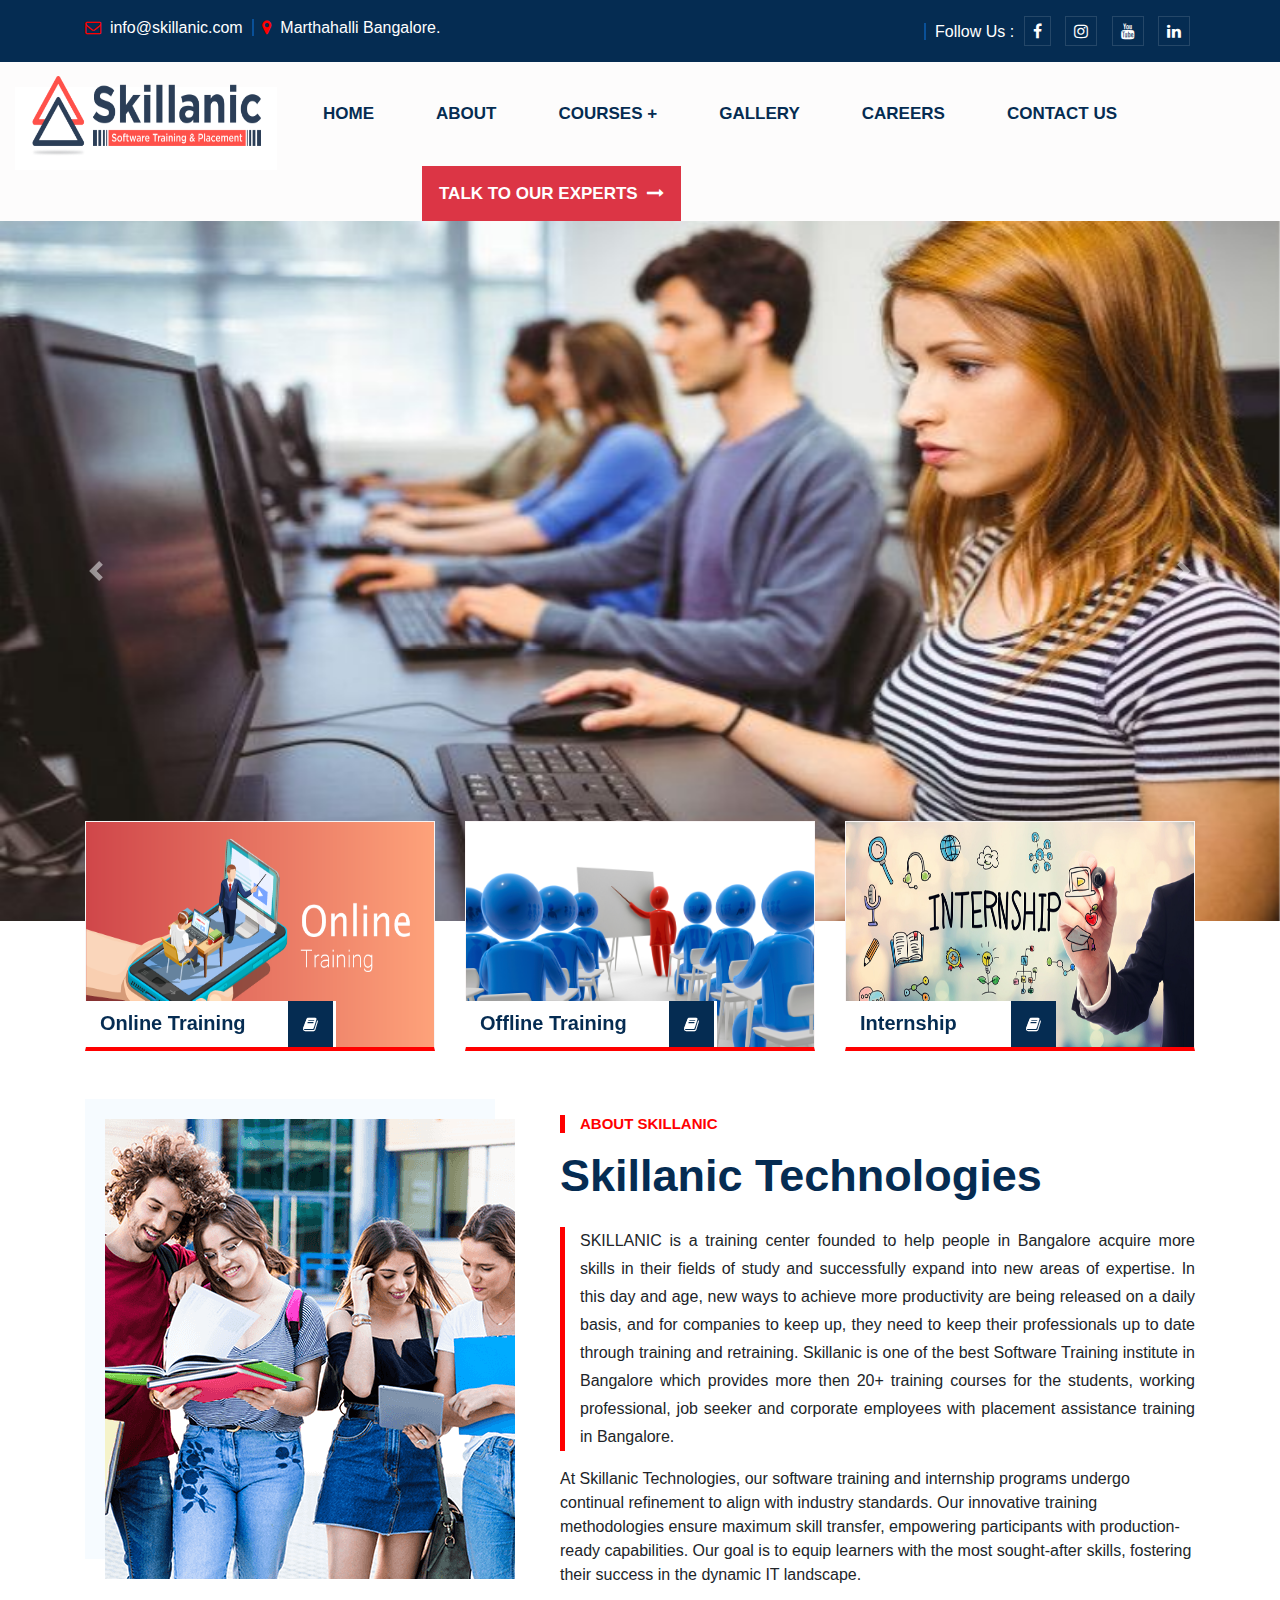
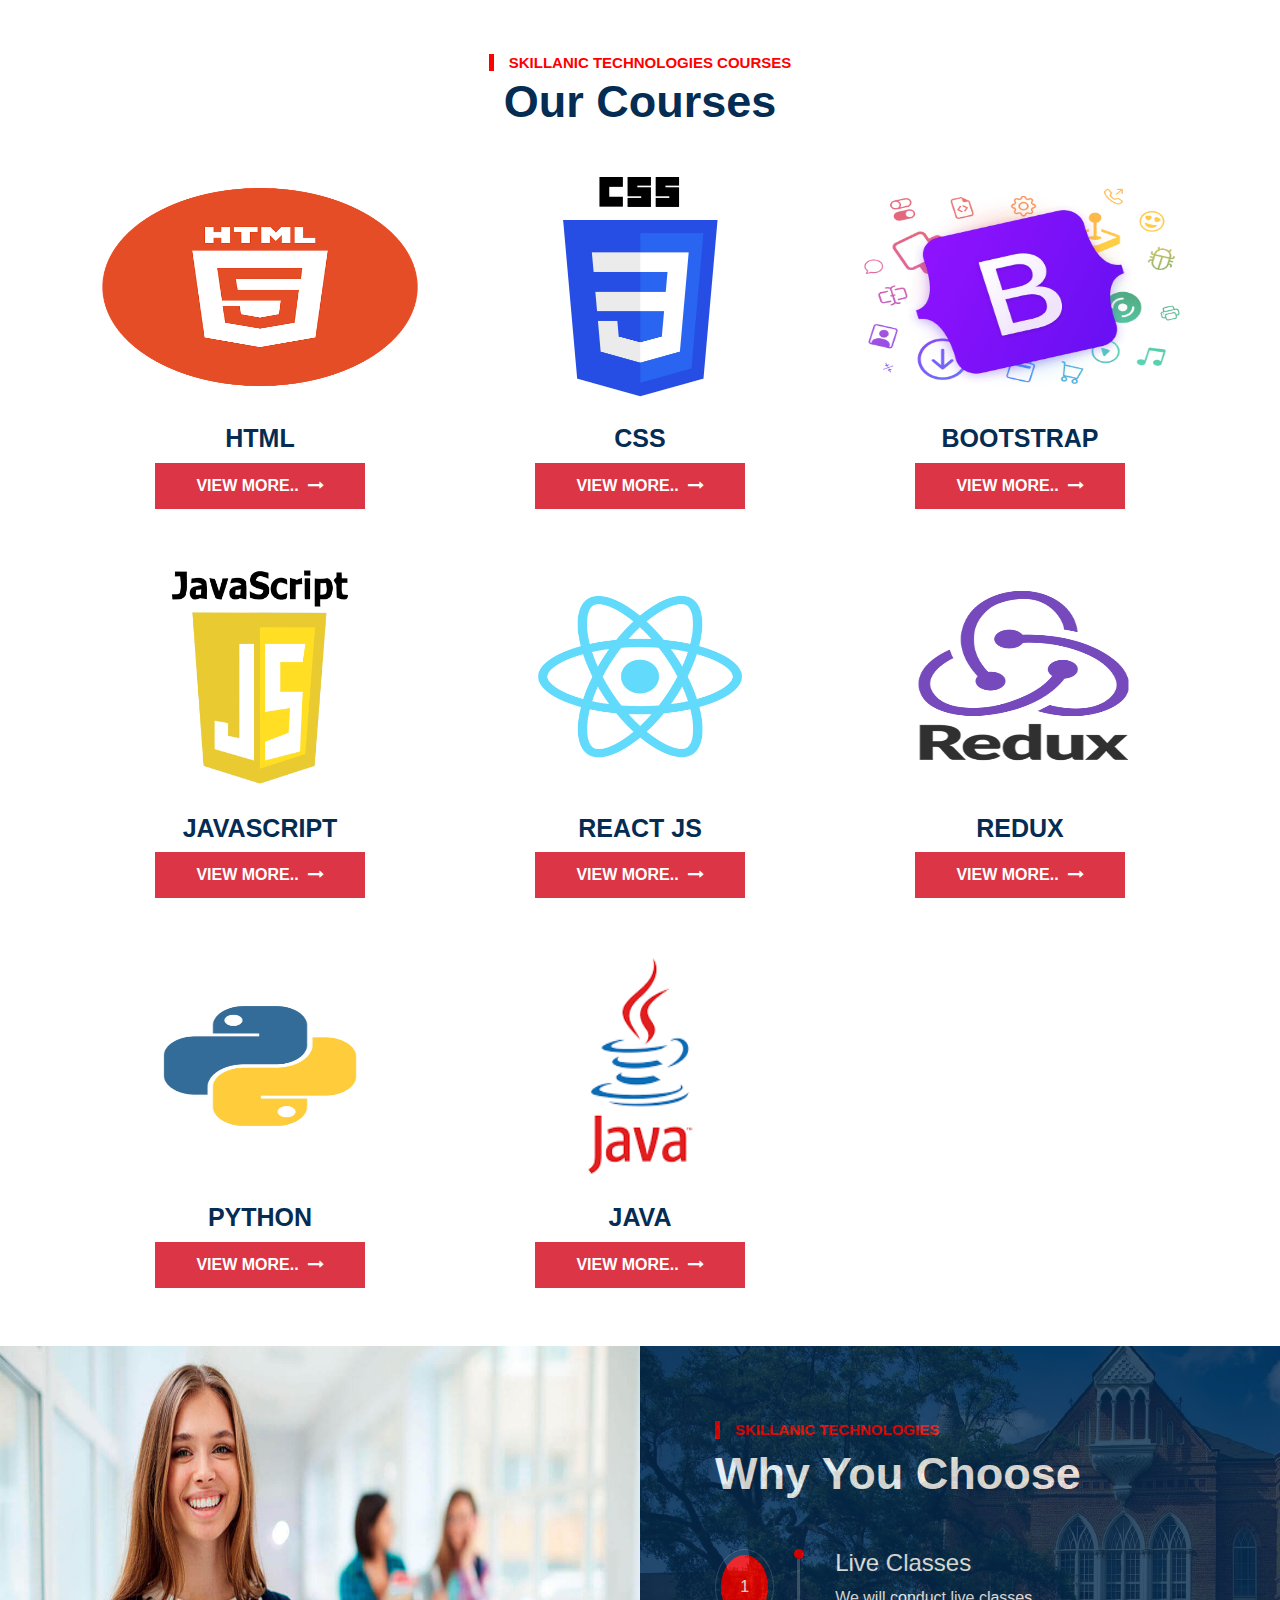
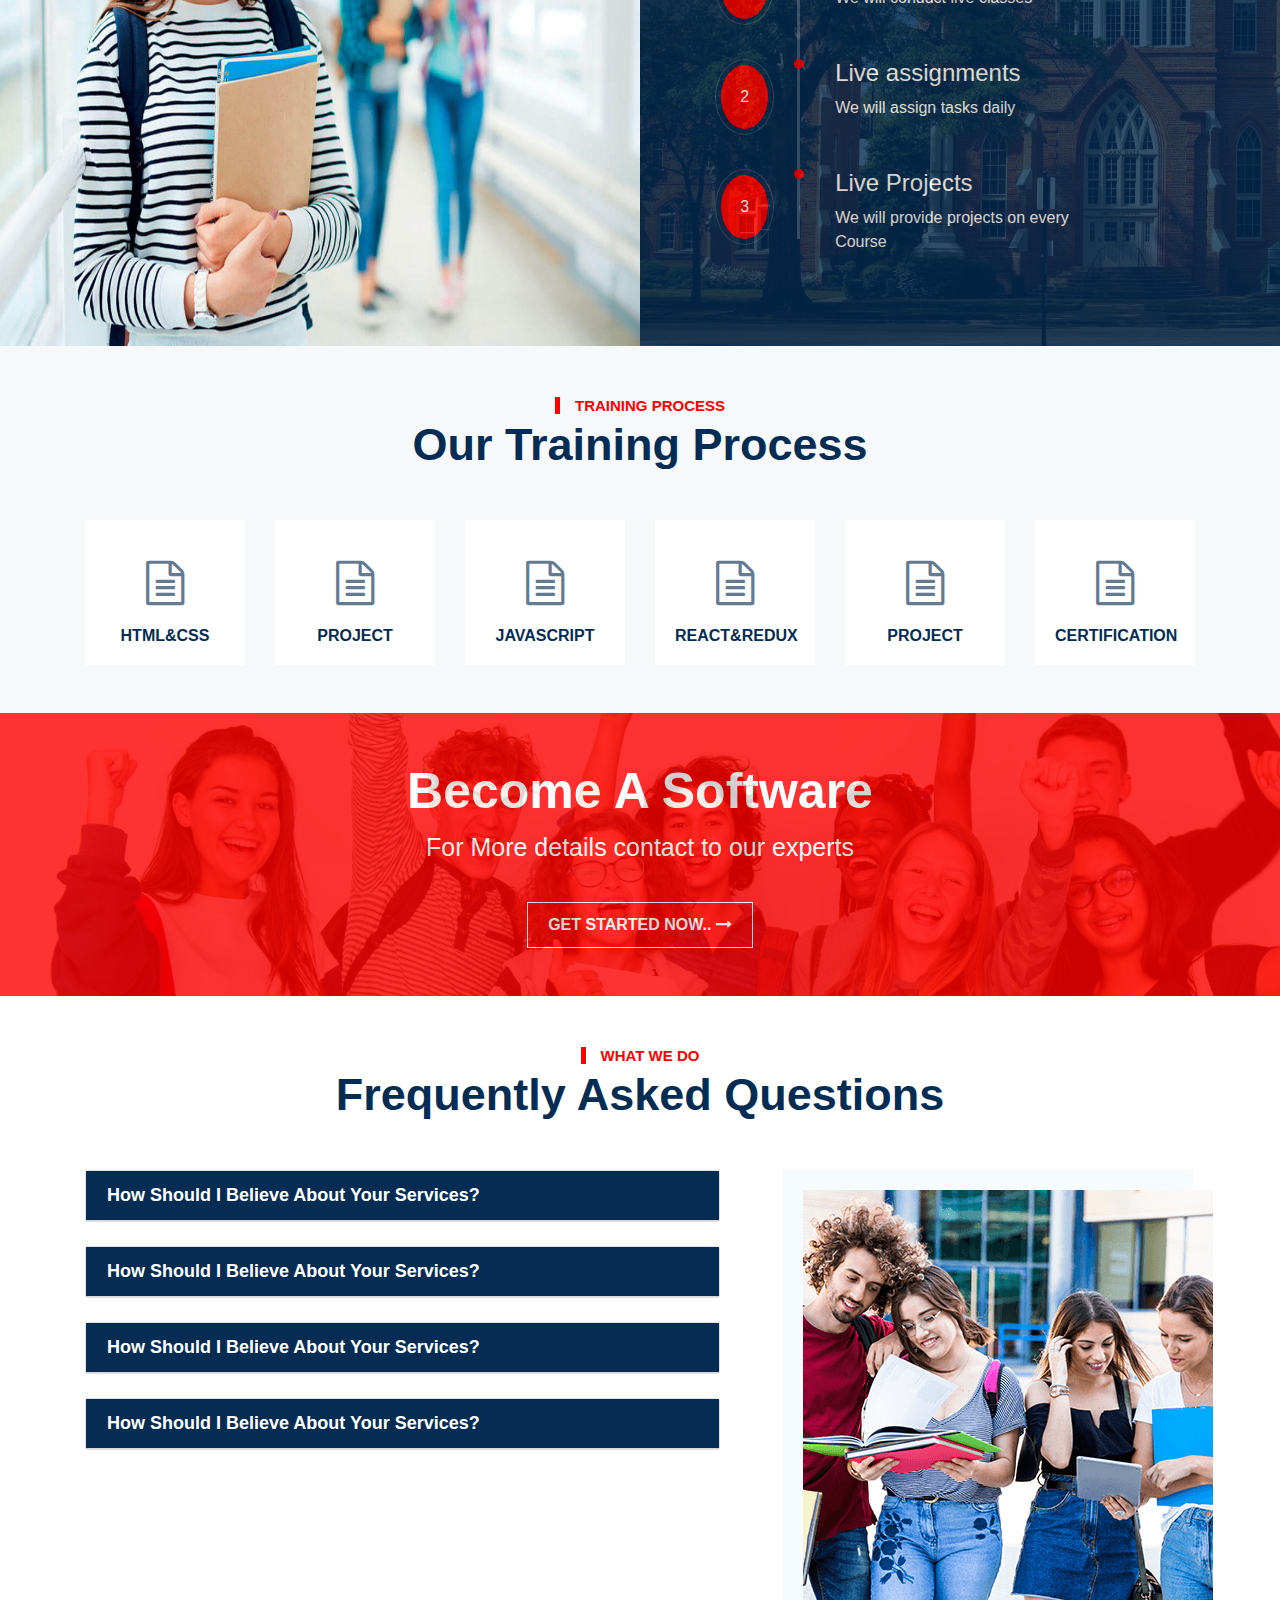
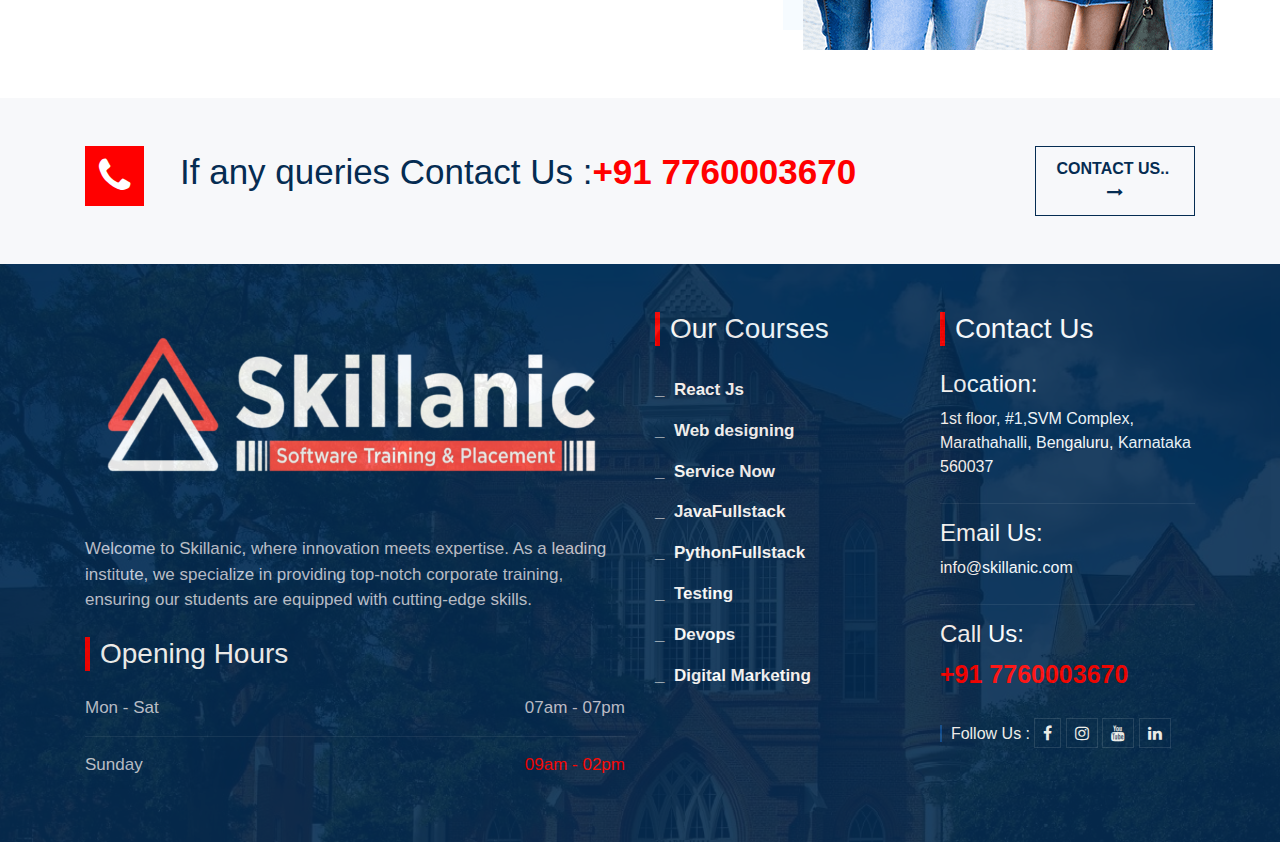
<file: bootstrap project/index.html>
<!DOCTYPE html>
<html lang="en">
  <head>
    <meta charset="UTF-8" />
    <meta name="viewport" content="width=device-width, initial-scale=1.0" />
    <title>Skillanic.com</title>
    <link
      rel="stylesheet"
      href="https://cdn.jsdelivr.net/npm/bootstrap@4.6.2/dist/css/bootstrap.min.css"
    />
    <script src="https://cdn.jsdelivr.net/npm/jquery@3.7.1/dist/jquery.slim.min.js"></script>
    <script src="https://cdn.jsdelivr.net/npm/popper.js@1.16.1/dist/umd/popper.min.js"></script>
    <script src="https://cdn.jsdelivr.net/npm/bootstrap@4.6.2/dist/js/bootstrap.bundle.min.js"></script>
    <link rel="stylesheet" href="assets/custom.css" />
    <link rel="stylesheet" href="assets/style.css" />
    <link rel="stylesheet" href="assets/animated.css" />
    <link
      href="https://stackpath.bootstrapcdn.com/font-awesome/4.7.0/css/font-awesome.min.css"
      rel="stylesheet"
      integrity="sha384-wvfXpqpZZVQGK6TAh5PVlGOfQNHSoD2xbE+QkPxCAFlNEevoEH3Sl0sibVcOQVnN"
      crossorigin="anonymous"
    />
  </head>

  <body>
    <!--Top menu-->
    <section class="bg-color py-3 address">
      <div class="container">
        <div class="row">
          <div class="col-md-6 mail">
            <i class="fa fa-envelope-o"></i>&nbsp;
            <a href="#">info@skillanic.com</a>&nbsp;
            <span class="line"> </span>&nbsp;
            <i class="fa fa-map-marker"></i>&nbsp;
            <span>Marthahalli Bangalore.</span>
          </div>
          <div class="col-md-6 text-right app-box">
            <span class="line"></span>&nbsp; Follow Us :
            <i class="fa fa-facebook"></i>
            <i class="fa fa-instagram"></i>
            <i class="fa fa-youtube"></i>
            <i class="fa fa-linkedin"></i>
          </div>
        </div>
      </div>
    </section>
    <!--Navigation-->
    <header class="fixed-nav">
      <div class="topnav" id="myTopnav">
        <a href="index.html" class="active wow bounceInDown animated">
          <img class="logo-1" src="assets/images/logo/Logo.png" />
        </a>
        <a href="index.html">HOME</a>
        <a href="about.html">ABOUT</a>
        <a href="courses.html">COURSES +</a>
        <a href="gallery.html">GALLERY</a>
        <a href="career.html">CAREERS</a>
        <a href="contact.html">CONTACT US</a>
        <a
          href="register.html"
          class="btn btn-danger text-white button wow bounceInLeft animated"
          >TALK TO OUR EXPERTS &nbsp;<i class="fa fa-long-arrow-right"></i
        ></a>
        <a href="javascript:void(0);" class="icon" onclick="myFunction()">
          <i class="fa fa-bars"></i>
        </a>
      </div>
    </header>
    <!--images sliding-->
    <section>
      <div id="demo" class="carousel slide web-img" data-ride="carousel">
        <!-- Indicators -->
        <ul class="carousel-indicators">
          <li data-target="#demo" data-slide-to="0" class="active"></li>
          <li data-target="#demo" data-slide-to="1"></li>
          <li data-target="#demo" data-slide-to="2"></li>
        </ul>

        <!-- The slideshow -->
        <div class="carousel-inner">
          <div class="carousel-item active">
            <img src="assets/images/web images/Slide-img1.jpg" />
          </div>
          <div class="carousel-item">
            <img src="assets/images/web images/Slide-img2.jpg" />
          </div>
          <div class="carousel-item">
            <img src="assets/images/web images/Slide-img3.jpg" />
          </div>
          <div class="carousel-item">
            <img src="assets/images/web images/Slide-img4.jpg" />
          </div>
        </div>

        <!-- Left and right controls -->
        <a class="carousel-control-prev" href="#demo" data-slide="prev">
          <span class="carousel-control-prev-icon"></span>
        </a>
        <a class="carousel-control-next" href="#demo" data-slide="next">
          <span class="carousel-control-next-icon"></span>
        </a>
      </div>
    </section>
    <!--three images up-->
    <section class="margin-top">
      <div class="container">
        <div class="row training">
          <div class="col-md-4 hover">
            <div class="grid-1">
              <img src="assets/images/web images/Slide-1.png" />
              <div class="row mar-top">
                <div class="col-md-9">
                  <h5><a href="#"> Online Training</a></h5>
                </div>
                <div class="col-md-1">
                  <div class="icon">
                    <i class="fa fa-book" aria-hidden="true"></i>
                  </div>
                </div>
              </div>
            </div>
          </div>
          <div class="col-md-4 hover">
            <div class="grid-1">
              <img src="assets/images/web images/Slide-2.jpg" />
              <div class="row mar-top">
                <div class="col-md-9">
                  <h5><a href="#"> Offline Training</a></h5>
                </div>
                <div class="col-md-1">
                  <div class="icon">
                    <i class="fa fa-book" aria-hidden="true"></i>
                  </div>
                </div>
              </div>
            </div>
          </div>
          <div class="col-md-4 hover">
            <div class="grid-1">
              <img src="assets/images/web images/Slide-3.jpg" />
              <div class="row mar-top">
                <div class="col-md-9">
                  <h5><a href="#"> Internship</a></h5>
                </div>
                <div class="col-md-1">
                  <div class="icon">
                    <i class="fa fa-book" aria-hidden="true"></i>
                  </div>
                </div>
              </div>
            </div>
          </div>
        </div>
      </div>
    </section>
    <!--about skillanic-->

    <section>
      <div class="container mt-5">
        <div class="row">
          <div class="col-md-5 side-img">
            <img src="assets/images/web images/side-img.png" />
          </div>
          <div class="col-md-7">
            <h6 class="header-1 mt-3">ABOUT SKILLANIC</h6>
            <h1 class="header-2 mt-3">Skillanic Technologies</h1>
            <p class="para-border mt-4">
              SKILLANIC is a training center founded to help people in Bangalore
              acquire more skills in their fields of study and successfully
              expand into new areas of expertise. In this day and age, new ways
              to achieve more productivity are being released on a daily basis,
              and for companies to keep up, they need to keep their
              professionals up to date through training and retraining.
              Skillanic is one of the best Software Training institute in
              Bangalore which provides more then 20+ training courses for the
              students, working professional, job seeker and corporate employees
              with placement assistance training in Bangalore.
            </p>
            <p>
              At Skillanic Technologies, our software training and internship
              programs undergo continual refinement to align with industry
              standards. Our innovative training methodologies ensure maximum
              skill transfer, empowering participants with production-ready
              capabilities. Our goal is to equip learners with the most
              sought-after skills, fostering their success in the dynamic IT
              landscape.
            </p>
          </div>
        </div>
      </div>
    </section>
    <!--Couses-->

    <section class="mt-5">
      <div class="container">
        <div class="text-center">
          <span class="header-1">SKILLANIC TECHNOLOGIES COURSES</span>
          <h1 class="header-2">Our Courses</h1>
        </div>
        <div class="row mt-5">
          <div class="col-md-4">
            <div class="grid-2 mb-5">
              <div class="img-overflow">
                <img src="assets/images/web images/html" />
              </div>
              <div class="text-center img-text mt-4">
                <h3><a href="#">HTML</a></h3>
                <a href="#" class="btn btn-danger text-white img-btn"
                  >VIEW MORE.. &nbsp;<i class="fa fa-long-arrow-right"></i
                ></a>
              </div>
            </div>
          </div>
          <div class="col-md-4">
            <div class="grid-2 mb-5">
              <div class="img-overflow">
                <img src="assets/images/web images/CSS.png" />
              </div>
              <div class="text-center img-text mt-4">
                <h3><a href="#">CSS</a></h3>
                <a href="#" class="btn btn-danger text-white img-btn"
                  >VIEW MORE.. &nbsp;<i class="fa fa-long-arrow-right"></i
                ></a>
              </div>
            </div>
          </div>
          <div class="col-md-4">
            <div class="grid-2 mb-5">
              <div class="img-overflow">
                <img src="assets/images/web images/Bootstrap" />
              </div>
              <div class="text-center img-text mt-4">
                <h3><a href="#">BOOTSTRAP</a></h3>
                <a href="#" class="btn btn-danger text-white img-btn"
                  >VIEW MORE.. &nbsp;<i class="fa fa-long-arrow-right"></i
                ></a>
              </div>
            </div>
          </div>
          <div class="col-md-4">
            <div class="grid-2 mb-5">
              <div class="img-overflow">
                <img src="assets/images/web images/Javascript" />
              </div>
              <div class="text-center img-text mt-4">
                <h3><a href="#">JAVASCRIPT</a></h3>
                <a href="#" class="btn btn-danger text-white img-btn"
                  >VIEW MORE.. &nbsp;<i class="fa fa-long-arrow-right"></i
                ></a>
              </div>
            </div>
          </div>
          <div class="col-md-4">
            <div class="grid-2 mb-5">
              <div class="img-overflow">
                <img src="assets/images/web images/React" />
              </div>
              <div class="text-center img-text mt-4">
                <h3><a href="#">REACT JS</a></h3>
                <a href="#" class="btn btn-danger text-white img-btn"
                  >VIEW MORE.. &nbsp;<i class="fa fa-long-arrow-right"></i
                ></a>
              </div>
            </div>
          </div>
          <div class="col-md-4">
            <div class="grid-2 mb-5">
              <div class="img-overflow">
                <img src="assets/images/web images/Redux.png" />
              </div>
              <div class="text-center img-text mt-4">
                <h3><a href="#">REDUX</a></h3>
                <a href="#" class="btn btn-danger text-white img-btn"
                  >VIEW MORE.. &nbsp;<i class="fa fa-long-arrow-right"></i
                ></a>
              </div>
            </div>
          </div>
          <div class="col-md-4">
            <div class="grid-2 mb-5">
              <div class="img-overflow">
                <img src="assets/images/web images/python" />
              </div>
              <div class="text-center img-text mt-4">
                <h3><a href="#">PYTHON</a></h3>
                <a href="#" class="btn btn-danger text-white img-btn"
                  >VIEW MORE.. &nbsp;<i class="fa fa-long-arrow-right"></i
                ></a>
              </div>
            </div>
          </div>
          <div class="col-md-4">
            <div class="grid-2 mb-5">
              <div class="img-overflow">
                <img src="assets/images/web images/java.png" />
              </div>
              <div class="text-center img-text mt-4">
                <h3><a href="#">JAVA</a></h3>
                <a href="#" class="btn btn-danger text-white img-btn"
                  >VIEW MORE.. &nbsp;<i class="fa fa-long-arrow-right"></i
                ></a>
              </div>
            </div>
          </div>
        </div>
      </div>
    </section>
    <!--side by side images-->
    <section class="scroll">
      <div class="row">
        <div class="col-md-6 p-0">
          <img class="imgleft" src="assets/images/web images/imgleft.jpg" />
        </div>
        <div class="col-md-6 p-0 bg-img">
          <div class="bg-clr">
            <div class="pad-10">
              <div>
                <h6 class="header-1">SKILLANIC TECHNOLOGIES</h6>
                <h1 class="header-a">Why You Choose</h1>
              </div>
              <div class="row text-white mt-5">
                <div class="col-md-2">
                  <div class="borde">
                    <div class="circle text-center">1</div>
                  </div>
                </div>
                <div class="text-center">
                  <div class="ball"></div>
                  <div class="left-border ml-2 height-line"></div>
                </div>
                <div class="col-md-6 text-white ml-3">
                  <h4>Live Classes</h4>
                  <p>We will conduct live classes</p>
                </div>
              </div>
              <div class="row text-white">
                <div class="col-md-2">
                  <div class="borde">
                    <div class="circle text-center">2</div>
                  </div>
                </div>
                <div class="text-center">
                  <div class="ball"></div>
                  <div class="left-border ml-2 height-line"></div>
                </div>
                <div class="col-md-6 text-white ml-3">
                  <h4>Live assignments</h4>
                  <p>We will assign tasks daily</p>
                </div>
              </div>
              <div class="row text-white">
                <div class="col-md-2">
                  <div class="borde">
                    <div class="circle text-center">3</div>
                  </div>
                </div>
                <div class="text-center">
                  <div class="ball"></div>
                  <div class="left-border ml-2 height-last"></div>
                </div>
                <div class="col-md-6 text-white ml-3">
                  <h4>Live Projects</h4>
                  <p>We will provide projects on every Course</p>
                </div>
              </div>
            </div>
          </div>
        </div>
      </div>
    </section>
    <!--training process-->
    <section>
      <div class="bg-aqua">
        <div class="container pt-5">
          <div class="text-center">
            <span class="header-1">TRAINING PROCESS</span>
            <h1 class="header-2">Our Training Process</h1>
          </div>

          <div class="row mt-5">
            <div class="col-md-2 col-6 text-center">
              <div class="roundbar mb-5">
                <i class="fa fa-file-text-o filelogo"></i>

                <h3>HTML&CSS</h3>
              </div>
            </div>
            <div class="col-md-2 col-6 text-center">
              <div class="roundbar mb-5">
                <i class="fa fa-file-text-o filelogo"></i>

                <h3>PROJECT</h3>
              </div>
            </div>
            <div class="col-md-2 col-6 text-center">
              <div class="roundbar mb-5">
                <i class="fa fa-file-text-o filelogo"></i>

                <h3>JAVASCRIPT</h3>
              </div>
            </div>
            <div class="col-md-2 col-6 text-center">
              <div class="roundbar mb-5">
                <i class="fa fa-file-text-o filelogo"></i>

                <h3>REACT&REDUX</h3>
              </div>
            </div>
            <div class="col-md-2 col-6 text-center">
              <div class="roundbar mb-5">
                <i class="fa fa-file-text-o filelogo"></i>

                <h3>PROJECT</h3>
              </div>
            </div>
            <div class="col-md-2 col-6 text-center">
              <div class="roundbar mb-5">
                <i class="fa fa-file-text-o"></i>

                <h3>CERTIFICATION</h3>
              </div>
            </div>
          </div>
        </div>
      </div>
    </section>
    <!--red image-->
    <section>
      <div class="bgred-img">
        <div class="bgred">
          <div class="container text-center p-5 headings text-white">
            <h1>Become A Software</h1>
            <p>For More details contact to our experts</p>
            <button class="button-trans">
              GET STARTED NOW..&nbsp;<i class="fa fa-long-arrow-right"></i>
            </button>
          </div>
        </div>
      </div>
    </section>
    <!--FAQ's-->
    <section class="mt-5">
      <div class="container">
        <div class="text-center">
          <span class="header-1">WHAT WE DO</span>
          <h1 class="header-2">Frequently Asked Questions</h1>
        </div>
        <div class="row mt-5">
          <div class="col-md-7">
            <div id="accordion">
              <div class="card mb-4">
                <div class="card-header">
                  <a
                    class="card-link btn btn-bgclr myLink"
                    data-toggle="collapse"
                    href="#collapseOne"
                  >
                    How Should I Believe About Your Services?
                  </a>
                </div>
                <div id="collapseOne" class="collapse" data-parent="#accordion">
                  <div class="card-body">
                    Lorem ipsum dolor sit amet, consectetur adipisicing elit,
                    sed do eiusmod tempor incididunt ut labore et dolore magna
                    aliqua. Ut enim ad minim veniam, quis nostrud exercitation
                    ullamco laboris nisi ut aliquip ex ea commodo consequat.
                  </div>
                </div>
              </div>
              <div class="card mb-4">
                <div class="card-header">
                  <a
                    class="card-link btn btn-bgclr myLink"
                    data-toggle="collapse"
                    href="#collapsetwo"
                  >
                    How Should I Believe About Your Services?
                  </a>
                </div>
                <div id="collapsetwo" class="collapse" data-parent="#accordion">
                  <div class="card-body">
                    Lorem ipsum dolor sit amet, consectetur adipisicing elit,
                    sed do eiusmod tempor incididunt ut labore et dolore magna
                    aliqua. Ut enim ad minim veniam, quis nostrud exercitation
                    ullamco laboris nisi ut aliquip ex ea commodo consequat.
                  </div>
                </div>
              </div>
              <div class="card mb-4">
                <div class="card-header">
                  <a
                    class="card-link btn btn-bgclr myLink"
                    data-toggle="collapse"
                    href="#collapsethree"
                  >
                    How Should I Believe About Your Services?
                  </a>
                </div>
                <div
                  id="collapsethree"
                  class="collapse"
                  data-parent="#accordion"
                >
                  <div class="card-body">
                    Lorem ipsum dolor sit amet, consectetur adipisicing elit,
                    sed do eiusmod tempor incididunt ut labore et dolore magna
                    aliqua. Ut enim ad minim veniam, quis nostrud exercitation
                    ullamco laboris nisi ut aliquip ex ea commodo consequat.
                  </div>
                </div>
              </div>
              <div class="card mb-4">
                <div class="card-header">
                  <a
                    class="card-link btn btn-bgclr myLink"
                    data-toggle="collapse"
                    href="#collapsefour"
                  >
                    How Should I Believe About Your Services?
                  </a>
                </div>
                <div
                  id="collapsefour"
                  class="collapse"
                  data-parent="#accordion"
                >
                  <div class="card-body">
                    Lorem ipsum dolor sit amet, consectetur adipisicing elit,
                    sed do eiusmod tempor incididunt ut labore et dolore magna
                    aliqua. Ut enim ad minim veniam, quis nostrud exercitation
                    ullamco laboris nisi ut aliquip ex ea commodo consequat.
                  </div>
                </div>
              </div>
            </div>
          </div>

          <div class="col-md-5 pl-5">
            <img src="assets/images/web images/side-img.png" />
          </div>
        </div>
      </div>
    </section>
    <!--contact-->
    <section class="bg-aqua py-5 mt-5">
      <div class="container">
        <div class="row">
          <div class="col-md-1 call col-1 wow bounceInRight animated">
            <i class="fa fa-phone"></i>
          </div>
          <div class="col-md-9 col-8">
            <div class="d-flex contact-num">
              <p class="text-blue">If any queries Contact Us :</p>
              <p class="text-red">+91 7760003670</p>
            </div>
          </div>
          <div class="col-md-2 col-2">
            <button class="btn btn-border">
              CONTACT US..&nbsp;<i class="fa fa-long-arrow-right"></i>
            </button>
          </div>
        </div>
      </div>
    </section>
    <footer>
      <div class="bg-img">
        <div class="bg-footer">
          <div class="container py-5">
            <div class="row">
              <div class="col-md-6 foot-ctn">
                <div class="mb-4">
                  <img
                    class="foot-img"
                    src="assets/images/web images/footer-logo.png"
                  />
                </div>
                <p class="mb-4">
                  Welcome to Skillanic, where innovation meets expertise. As a
                  leading institute, we specialize in providing top-notch
                  corporate training, ensuring our students are equipped with
                  cutting-edge skills.
                </p>
                <h3 class="mb-4">Opening Hours</h3>
                <div class="clearfix">
                  <p class="float-left">Mon - Sat</p>
                  <p class="float-right">07am - 07pm</p>
                </div>
                <div class="foot-line"></div>
                <div class="clearfix">
                  <p class="float-left">Sunday</p>
                  <p class="float-right red-fix">09am - 02pm</p>
                </div>
              </div>
              <div class="col-md-3 foot-ctn">
                <h3 class="mb-4">Our Courses</h3>
                <ul class="underscore-list">
                  <li>
                    <a href="#"><span>&#95;&nbsp;</span> React Js</a>
                  </li>
                  <li>
                    <a href="#"><span>&#95;&nbsp;</span> Web designing</a>
                  </li>
                  <li>
                    <a href="#"><span>&#95;&nbsp;</span> Service Now</a>
                  </li>
                  <li>
                    <a href="#"><span>&#95;&nbsp;</span> JavaFullstack</a>
                  </li>
                  <li>
                    <a href="#"><span>&#95;&nbsp;</span> PythonFullstack</a>
                  </li>
                  <li>
                    <a href="#"><span>&#95;&nbsp;</span> Testing</a>
                  </li>
                  <li>
                    <a href="#"><span>&#95;&nbsp;</span> Devops</a>
                  </li>
                  <li>
                    <a href="#"><span>&#95;&nbsp;</span> Digital Marketing</a>
                  </li>
                </ul>
              </div>
              <div class="col-md-3 foot-ctn">
                <h3 class="mb-4">Contact Us</h3>
                <div class="mb-4">
                  <h4>Location:</h4>
                  1st floor, #1,SVM Complex, Marathahalli, Bengaluru, Karnataka
                  560037
                </div>
                <div class="foot-line"></div>

                <div class="mb-4 email-foot">
                  <h4>Email Us:</h4>
                  <a href="#">info@skillanic.com</a>
                </div>
                <div class="foot-line"></div>

                <div class="mb-4">
                  <h4>Call Us:</h4>
                  <p class="text-red lastcall">+91 7760003670</p>
                </div>
                <div class="foot-apps">
                  <span class="line"></span>&nbsp; Follow Us :
                  <i class="fa fa-facebook"></i>
                  <i class="fa fa-instagram"></i>
                  <i class="fa fa-youtube"></i>
                  <i class="fa fa-linkedin"></i>
                </div>
              </div>
            </div>
          </div>
        </div>
      </div>
    </footer>
    <script>
      function myFunction() {
        var x = document.getElementById("myTopnav");
        if (x.className === "topnav") {
          x.className += " responsive";
        } else {
          x.className = "topnav";
        }
      }

      var links = document.querySelectorAll(".myLink");

      links.forEach(function (link) {
        link.addEventListener("click", function (event) {
          event.preventDefault(); // Prevent the default action of following the link

          // Remove the 'clicked' class from all links
          links.forEach(function (link) {
            link.classList.remove("clicked");
          });

          // Add the 'clicked' class to the clicked link
          link.classList.add("clicked");
        });
      });
    </script>
  </body>
</html>
</file>
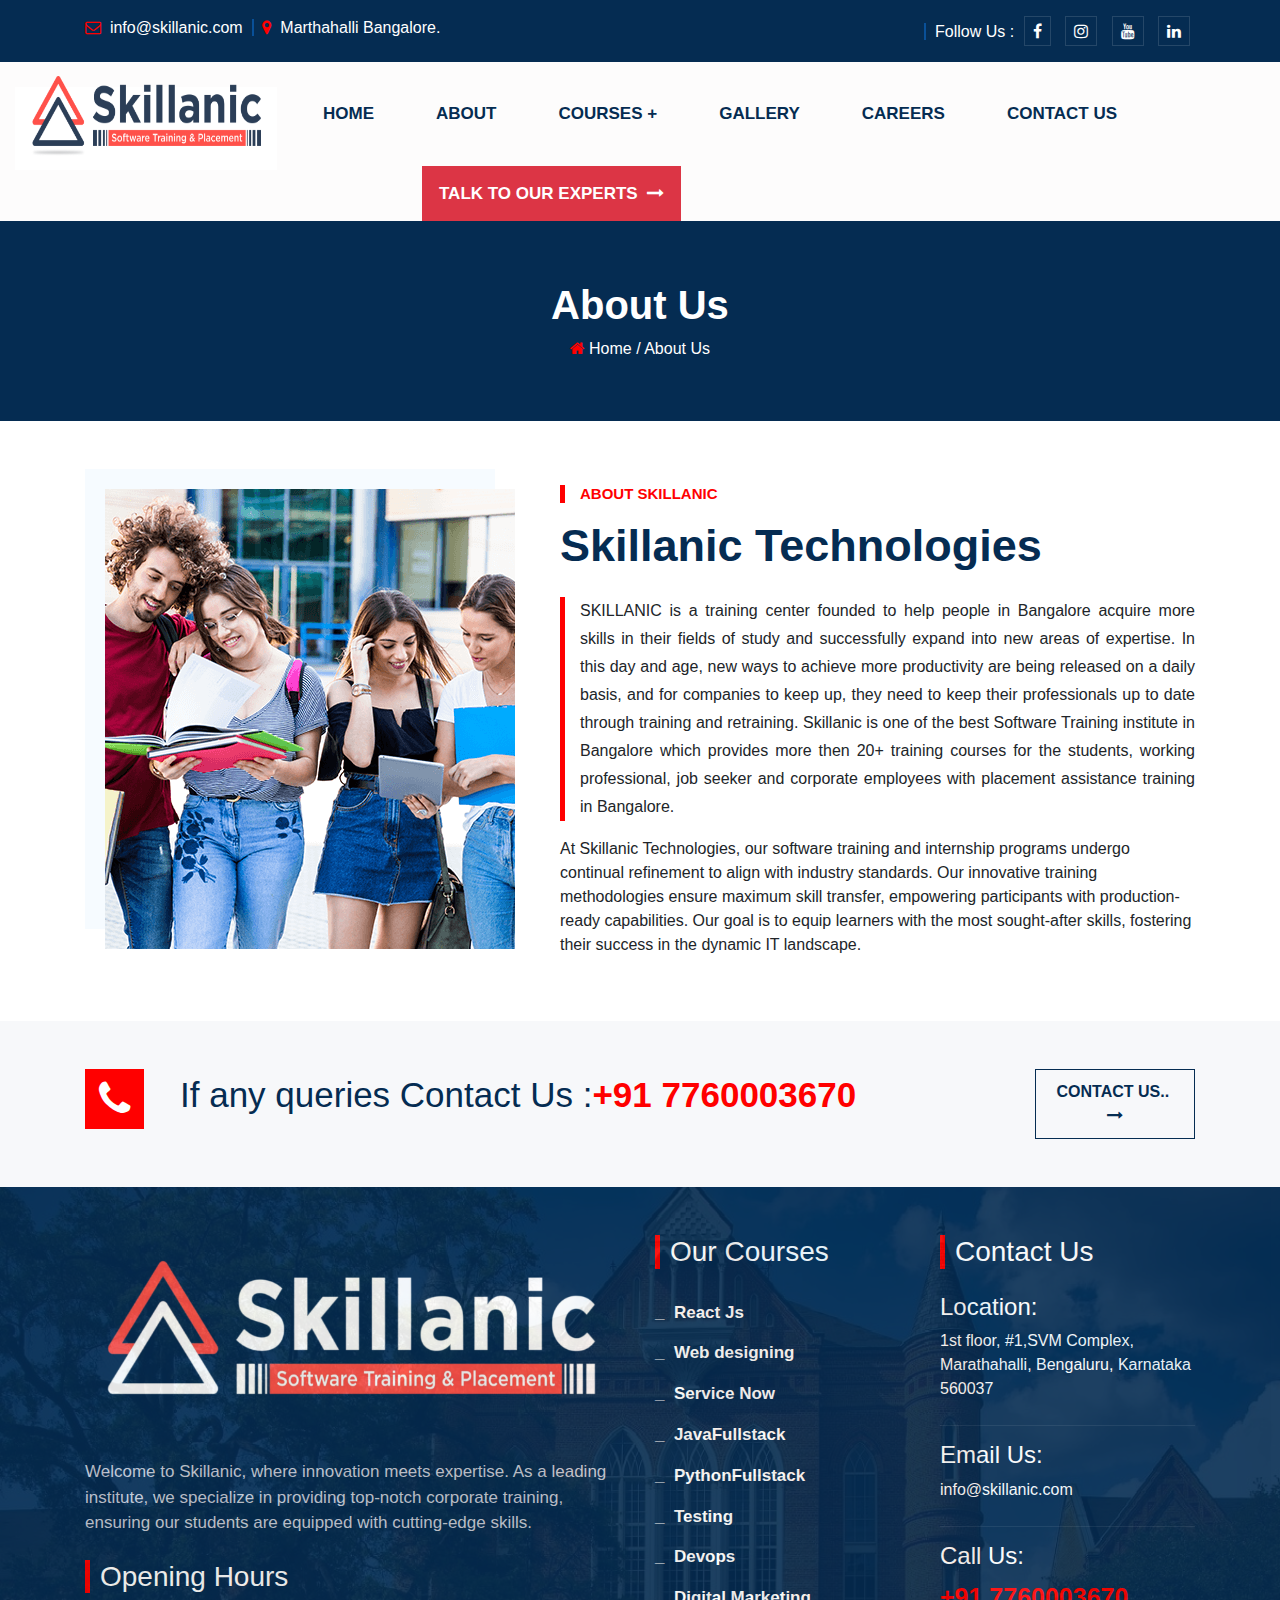
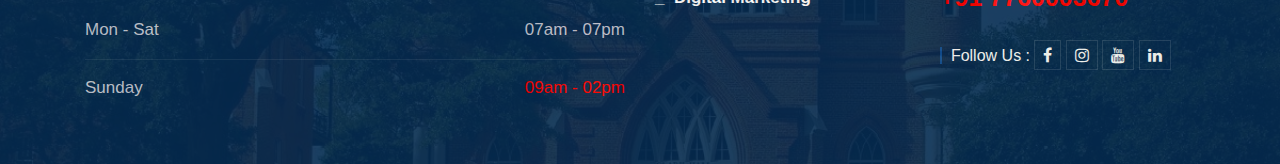
<file: bootstrap project/about.html>
<!DOCTYPE html>
<html lang="en">
  <head>
    <meta charset="UTF-8" />
    <meta name="viewport" content="width=device-width, initial-scale=1.0" />
    <title>Skillanic.com</title>
    <link
      rel="stylesheet"
      href="https://cdn.jsdelivr.net/npm/bootstrap@4.6.2/dist/css/bootstrap.min.css"
    />
    <script src="https://cdn.jsdelivr.net/npm/jquery@3.7.1/dist/jquery.slim.min.js"></script>
    <script src="https://cdn.jsdelivr.net/npm/popper.js@1.16.1/dist/umd/popper.min.js"></script>
    <script src="https://cdn.jsdelivr.net/npm/bootstrap@4.6.2/dist/js/bootstrap.bundle.min.js"></script>
    <link rel="stylesheet" href="assets/custom.css" />
    <link rel="stylesheet" href="assets/style.css" />
    <link
      href="https://stackpath.bootstrapcdn.com/font-awesome/4.7.0/css/font-awesome.min.css"
      rel="stylesheet"
      integrity="sha384-wvfXpqpZZVQGK6TAh5PVlGOfQNHSoD2xbE+QkPxCAFlNEevoEH3Sl0sibVcOQVnN"
      crossorigin="anonymous"
    />
  </head>

  <body>
    <section class="bg-color py-3 address">
      <div class="container">
        <div class="row">
          <div class="col-md-6 mail">
            <i class="fa fa-envelope-o"></i>&nbsp;
            <a href="#">info@skillanic.com</a>&nbsp;
            <span class="line"> </span>&nbsp;
            <i class="fa fa-map-marker"></i>&nbsp;
            <span>Marthahalli Bangalore.</span>
          </div>
          <div class="col-md-6 text-right app-box">
            <span class="line"></span>&nbsp; Follow Us :
            <i class="fa fa-facebook"></i>
            <i class="fa fa-instagram"></i>
            <i class="fa fa-youtube"></i>
            <i class="fa fa-linkedin"></i>
          </div>
        </div>
      </div>
    </section>
    <header class="fixed-nav">
      <div class="topnav" id="myTopnav">
        <a href="index.html" class="active">
          <img class="logo-1" src="assets/images/logo/Logo.png" />
        </a>
        <a href="index.html">HOME</a>
        <a href="about.html">ABOUT</a>
        <a href="courses.html">COURSES +</a>
        <a href="gallery.html">GALLERY</a>
        <a href="career.html">CAREERS</a>
        <a href="contact.html">CONTACT US</a>
        <a href="register.html" class="btn btn-danger text-white button"
          >TALK TO OUR EXPERTS &nbsp;<i class="fa fa-long-arrow-right"></i
        ></a>
        <a href="javascript:void(0);" class="icon" onclick="myFunction()">
          <i class="fa fa-bars"></i>
        </a>
      </div>
    </header>
    <!--About logo-->
    <section>
      <div class="text-center about">
        <h1>About Us</h1>
        <span
          ><i class="fa fa-home">&nbsp;</i><a href="index.html">Home</a> / About
          Us</span
        >
      </div>
    </section>
    <section>
      <div class="container mt-5">
        <div class="row">
          <div class="col-md-5 side-img">
            <img src="assets/images/web images/side-img.png" />
          </div>
          <div class="col-md-7">
            <h6 class="header-1 mt-3">ABOUT SKILLANIC</h6>
            <h1 class="header-2 mt-3">Skillanic Technologies</h1>
            <p class="para-border mt-4">
              SKILLANIC is a training center founded to help people in Bangalore
              acquire more skills in their fields of study and successfully
              expand into new areas of expertise. In this day and age, new ways
              to achieve more productivity are being released on a daily basis,
              and for companies to keep up, they need to keep their
              professionals up to date through training and retraining.
              Skillanic is one of the best Software Training institute in
              Bangalore which provides more then 20+ training courses for the
              students, working professional, job seeker and corporate employees
              with placement assistance training in Bangalore.
            </p>
            <p>
              At Skillanic Technologies, our software training and internship
              programs undergo continual refinement to align with industry
              standards. Our innovative training methodologies ensure maximum
              skill transfer, empowering participants with production-ready
              capabilities. Our goal is to equip learners with the most
              sought-after skills, fostering their success in the dynamic IT
              landscape.
            </p>
          </div>
        </div>
      </div>
    </section>

    <section class="bg-aqua py-5 mt-5">
      <div class="container">
        <div class="row">
          <div class="col-md-1 call">
            <i class="fa fa-phone"></i>
          </div>
          <div class="col-md-9">
            <div class="d-flex contact-num">
              <p class="text-blue">If any queries Contact Us :</p>
              <p class="text-red">+91 7760003670</p>
            </div>
          </div>
          <div class="col-md-2">
            <button class="btn btn-border">
              CONTACT US..&nbsp;<i class="fa fa-long-arrow-right"></i>
            </button>
          </div>
        </div>
      </div>
    </section>
    <footer>
      <div class="bg-img">
        <div class="bg-footer">
          <div class="container py-5">
            <div class="row">
              <div class="col-md-6 foot-ctn">
                <div class="mb-4">
                  <img
                    class="foot-img"
                    src="assets/images/web images/footer-logo.png"
                  />
                </div>
                <p class="mb-4">
                  Welcome to Skillanic, where innovation meets expertise. As a
                  leading institute, we specialize in providing top-notch
                  corporate training, ensuring our students are equipped with
                  cutting-edge skills.
                </p>
                <h3 class="mb-4">Opening Hours</h3>
                <div class="clearfix">
                  <p class="float-left">Mon - Sat</p>
                  <p class="float-right">07am - 07pm</p>
                </div>
                <div class="foot-line"></div>
                <div class="clearfix">
                  <p class="float-left">Sunday</p>
                  <p class="float-right red-fix">09am - 02pm</p>
                </div>
              </div>
              <div class="col-md-3 foot-ctn">
                <h3 class="mb-4">Our Courses</h3>
                <ul class="underscore-list">
                  <li>
                    <a href="#"><span>&#95;&nbsp;</span> React Js</a>
                  </li>
                  <li>
                    <a href="#"><span>&#95;&nbsp;</span> Web designing</a>
                  </li>
                  <li>
                    <a href="#"><span>&#95;&nbsp;</span> Service Now</a>
                  </li>
                  <li>
                    <a href="#"><span>&#95;&nbsp;</span> JavaFullstack</a>
                  </li>
                  <li>
                    <a href="#"><span>&#95;&nbsp;</span> PythonFullstack</a>
                  </li>
                  <li>
                    <a href="#"><span>&#95;&nbsp;</span> Testing</a>
                  </li>
                  <li>
                    <a href="#"><span>&#95;&nbsp;</span> Devops</a>
                  </li>
                  <li>
                    <a href="#"><span>&#95;&nbsp;</span> Digital Marketing</a>
                  </li>
                </ul>
              </div>
              <div class="col-md-3 foot-ctn">
                <h3 class="mb-4">Contact Us</h3>
                <div class="mb-4">
                  <h4>Location:</h4>
                  1st floor, #1,SVM Complex, Marathahalli, Bengaluru, Karnataka
                  560037
                </div>
                <div class="foot-line"></div>

                <div class="mb-4 email-foot">
                  <h4>Email Us:</h4>
                  <a href="#">info@skillanic.com</a>
                </div>
                <div class="foot-line"></div>

                <div class="mb-4">
                  <h4>Call Us:</h4>
                  <p class="text-red lastcall">+91 7760003670</p>
                </div>
                <div class="foot-apps">
                  <span class="line"></span>&nbsp; Follow Us :
                  <i class="fa fa-facebook"></i>
                  <i class="fa fa-instagram"></i>
                  <i class="fa fa-youtube"></i>
                  <i class="fa fa-linkedin"></i>
                </div>
              </div>
            </div>
          </div>
        </div>
      </div>
    </footer>
    <script>
      function myFunction() {
        var x = document.getElementById("myTopnav");
        if (x.className === "topnav") {
          x.className += " responsive";
        } else {
          x.className = "topnav";
        }
      }

      var links = document.querySelectorAll(".myLink");

      links.forEach(function (link) {
        link.addEventListener("click", function (event) {
          event.preventDefault(); // Prevent the default action of following the link

          // Remove the 'clicked' class from all links
          links.forEach(function (link) {
            link.classList.remove("clicked");
          });

          // Add the 'clicked' class to the clicked link
          link.classList.add("clicked");
        });
      });
    </script>
  </body>
</html>
</file>
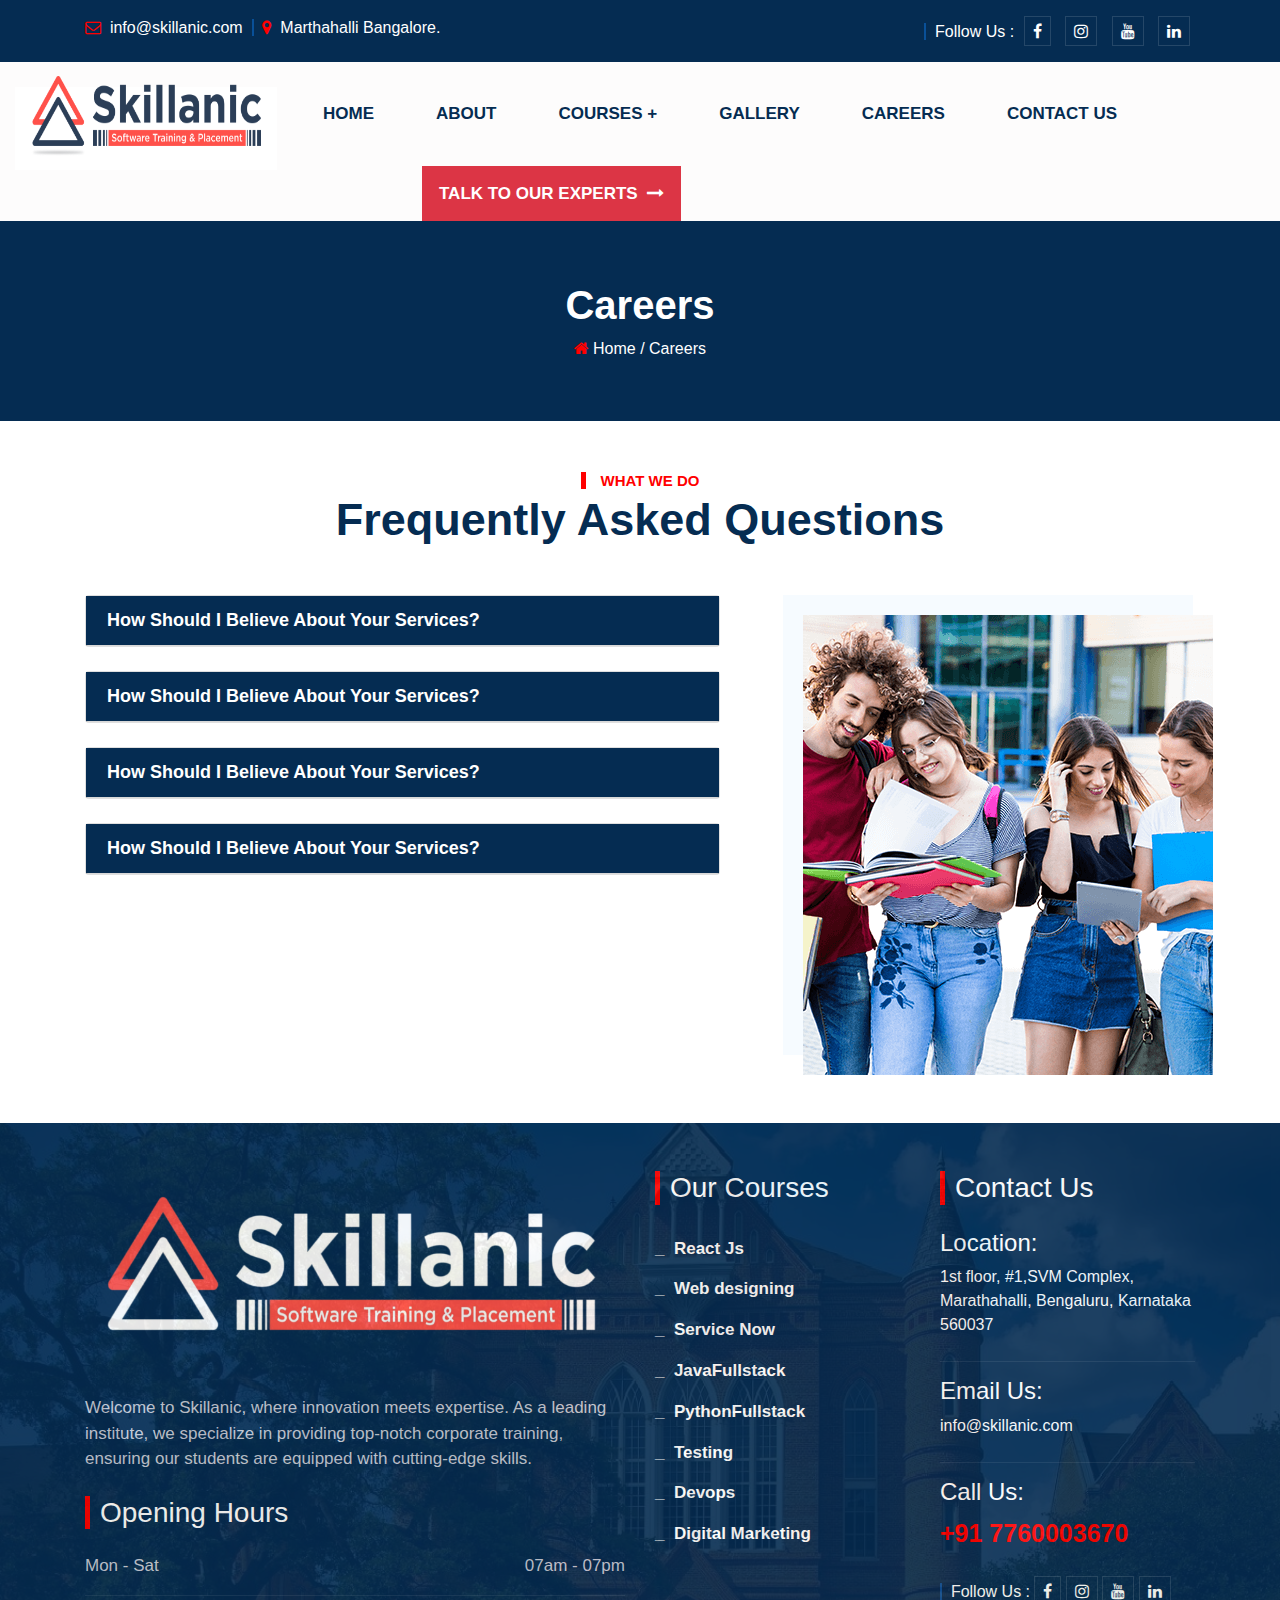
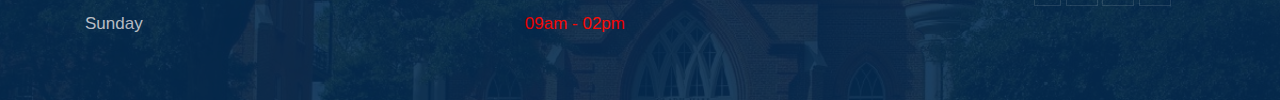
<file: bootstrap project/career.html>
<!DOCTYPE html>
<html lang="en">

<head>
  <meta charset="UTF-8">
  <meta name="viewport" content="width=device-width, initial-scale=1.0">
  <title>Skillanic.com</title>
  <link rel="stylesheet" href="https://cdn.jsdelivr.net/npm/bootstrap@4.6.2/dist/css/bootstrap.min.css">
  <script src="https://cdn.jsdelivr.net/npm/jquery@3.7.1/dist/jquery.slim.min.js"></script>
  <script src="https://cdn.jsdelivr.net/npm/popper.js@1.16.1/dist/umd/popper.min.js"></script>
  <script src="https://cdn.jsdelivr.net/npm/bootstrap@4.6.2/dist/js/bootstrap.bundle.min.js"></script>
  <link rel="stylesheet" href="assets/custom.css">
  <link rel="stylesheet" href="assets/style.css">
  <link href="https://stackpath.bootstrapcdn.com/font-awesome/4.7.0/css/font-awesome.min.css" rel="stylesheet"
    integrity="sha384-wvfXpqpZZVQGK6TAh5PVlGOfQNHSoD2xbE+QkPxCAFlNEevoEH3Sl0sibVcOQVnN" crossorigin="anonymous">
</head>

<body>
  <section class="bg-color py-3 address">
    <div class="container">
      <div class="row">
        <div class="col-md-6 mail">
          <i class="fa fa-envelope-o"></i>&nbsp;
          <a href="#">info@skillanic.com</a>&nbsp;
          <span class="line"> </span>&nbsp;
          <i class="fa fa-map-marker"></i>&nbsp;
          <span>Marthahalli Bangalore.</span>
        </div>
        <div class="col-md-6 text-right app-box">
          <span class="line"></span>&nbsp;
          Follow Us :
          <i class="fa fa-facebook"></i>
          <i class="fa fa-instagram"></i>
          <i class="fa fa-youtube"></i>
          <i class="fa fa-linkedin"></i>
        </div>
      </div>
    </div>
  </section>
  <header class="fixed-nav">
    <div class="topnav" id="myTopnav">
      <a href="index.html" class="active">
        <img class="logo-1" src="assets/images/logo/Logo.png" />
      </a>
      <a href="index.html">HOME</a>
      <a href="about.html">ABOUT</a>
      <a href="courses.html">COURSES +</a>
      <a href="gallery.html">GALLERY</a>
      <a href="career.html">CAREERS</a>
      <a href="contact.html">CONTACT US</a>
      <a href="#" class="btn btn-danger text-white button">TALK TO OUR EXPERTS &nbsp;<i
          class="fa fa-long-arrow-right"></i></a>
      <a href="javascript:void(0);" class="icon" onclick="myFunction()">
        <i class="fa fa-bars"></i>
      </a>
    </div>

  </header>
  <!--About logo-->
  <section>
    <div class="text-center about">
        <h1>Careers</h1>
        <span><i class="fa fa-home">&nbsp;</i><a href="index.html">Home</a> / Careers</span>
    </div>
  </section>
  <section class="my-5">
    <div class="container">
      <div class="text-center ">
        <span class="header-1">WHAT WE DO</span>
        <h1 class="header-2">Frequently Asked Questions</h1>
      </div>
      <div class="row mt-5">
        <div class="col-md-7">
          <div id="accordion">
            <div class="card mb-4">
              <div class="card-header">
                <a class="card-link btn btn-bgclr myLink" data-toggle="collapse" href="#collapseOne">
                  How Should I Believe About Your Services?
                </a>
              </div>
              <div id="collapseOne" class="collapse" data-parent="#accordion">
                <div class="card-body">
                  Lorem ipsum dolor sit amet, consectetur adipisicing elit, sed do eiusmod tempor incididunt ut labore
                  et dolore magna aliqua. Ut enim ad minim veniam, quis nostrud exercitation ullamco laboris nisi ut
                  aliquip ex ea commodo consequat.
                </div>
              </div>
            </div>
            <div class="card mb-4">
              <div class="card-header">
                <a class="card-link btn btn-bgclr myLink" data-toggle="collapse" href="#collapsetwo">
                  How Should I Believe About Your Services?
                </a>
              </div>
              <div id="collapsetwo" class="collapse" data-parent="#accordion">
                <div class="card-body">
                  Lorem ipsum dolor sit amet, consectetur adipisicing elit, sed do eiusmod tempor incididunt ut labore
                  et dolore magna aliqua. Ut enim ad minim veniam, quis nostrud exercitation ullamco laboris nisi ut
                  aliquip ex ea commodo consequat.
                </div>
              </div>
            </div>
            <div class="card mb-4">
              <div class="card-header">
                <a class="card-link btn btn-bgclr myLink" data-toggle="collapse" href="#collapsethree">
                  How Should I Believe About Your Services?
                </a>
              </div>
              <div id="collapsethree" class="collapse" data-parent="#accordion">
                <div class="card-body">
                  Lorem ipsum dolor sit amet, consectetur adipisicing elit, sed do eiusmod tempor incididunt ut labore
                  et dolore magna aliqua. Ut enim ad minim veniam, quis nostrud exercitation ullamco laboris nisi ut
                  aliquip ex ea commodo consequat.
                </div>
              </div>
            </div>
            <div class="card mb-4">
              <div class="card-header">
                <a class="card-link btn btn-bgclr myLink" data-toggle="collapse" href="#collapsefour">
                  How Should I Believe About Your Services?
                </a>
              </div>
              <div id="collapsefour" class="collapse" data-parent="#accordion">
                <div class="card-body">
                  Lorem ipsum dolor sit amet, consectetur adipisicing elit, sed do eiusmod tempor incididunt ut labore
                  et dolore magna aliqua. Ut enim ad minim veniam, quis nostrud exercitation ullamco laboris nisi ut
                  aliquip ex ea commodo consequat.
                </div>
              </div>
            </div>

          </div>


        </div>


        <div class="col-md-5 pl-5">
          <img src="assets/images/web images/side-img.png" />
        </div>
      </div>


    </div>

  </section>
 
 

 


 
  
 
 

 


  <footer>
    <div class="bg-img">
      <div class="bg-footer">
        <div class="container py-5">
          <div class="row">
            <div class="col-md-6 foot-ctn">
              <div class="mb-4">
                <img class="foot-img" src="assets/images/web images/footer-logo.png" />
              </div>
              <p class="mb-4">Welcome to Skillanic, where innovation meets expertise. As a leading institute, we
                specialize in providing top-notch corporate training, ensuring our students are equipped with
                cutting-edge skills.</p>
              <h3 class="mb-4">Opening Hours</h3>
              <div class="clearfix">
                <p class="float-left">Mon - Sat</p>
                <p class="float-right">07am - 07pm</p>
              </div>
              <div class="foot-line"></div>
              <div class="clearfix">
                <p class="float-left">Sunday</p>
                <p class="float-right red-fix">09am - 02pm</p>
              </div>


            </div>
            <div class="col-md-3 foot-ctn">
              <h3 class="mb-4">Our Courses</h3>
              <ul class="underscore-list">
                <li><a href="#"><span>&#95;&nbsp;</span> React Js</a></li>
                <li><a href="#"><span>&#95;&nbsp;</span> Web designing</a></li>
                <li><a href="#"><span>&#95;&nbsp;</span> Service Now</a></li>
                <li><a href="#"><span>&#95;&nbsp;</span> JavaFullstack</a></li>
                <li><a href="#"><span>&#95;&nbsp;</span> PythonFullstack</a></li>
                <li><a href="#"><span>&#95;&nbsp;</span> Testing</a></li>
                <li><a href="#"><span>&#95;&nbsp;</span> Devops</a></li>
                <li><a href="#"><span>&#95;&nbsp;</span> Digital Marketing</a></li>


              </ul>

            </div>
            <div class="col-md-3 foot-ctn">
              <h3 class="mb-4">Contact Us</h3>
              <div class="mb-4">
                <h4>Location:</h4>
                1st floor, #1,SVM Complex, Marathahalli, Bengaluru, Karnataka 560037
              </div>
              <div class="foot-line"></div>

              <div class="mb-4 email-foot">
                <h4>Email Us:</h4>
                <a href="#">info@skillanic.com</a>
              </div>
              <div class="foot-line"></div>

              <div class="mb-4">
                <h4>Call Us:</h4>
                <p class="text-red lastcall">+91 7760003670</p>
              </div>
              <div class="foot-apps">
                <span class="line"></span>&nbsp;
                Follow Us :
                <i class="fa fa-facebook"></i>
                <i class="fa fa-instagram"></i>
                <i class="fa fa-youtube"></i>
                <i class="fa fa-linkedin"></i>
              </div>
            </div> 
          </div>
        </div>
      </div>
    </div>
  </footer>
  <script>
    function myFunction() {
      var x = document.getElementById("myTopnav");
      if (x.className === "topnav") {
        x.className += " responsive";
      } else {
        x.className = "topnav";
      }
    }

    var links = document.querySelectorAll(".myLink");

    links.forEach(function (link) {
      link.addEventListener("click", function (event) {
        event.preventDefault(); // Prevent the default action of following the link

        // Remove the 'clicked' class from all links
        links.forEach(function (link) {
          link.classList.remove("clicked");
        });

        // Add the 'clicked' class to the clicked link
        link.classList.add("clicked");
      });
    });
  </script>

</body>

</html>
</file>
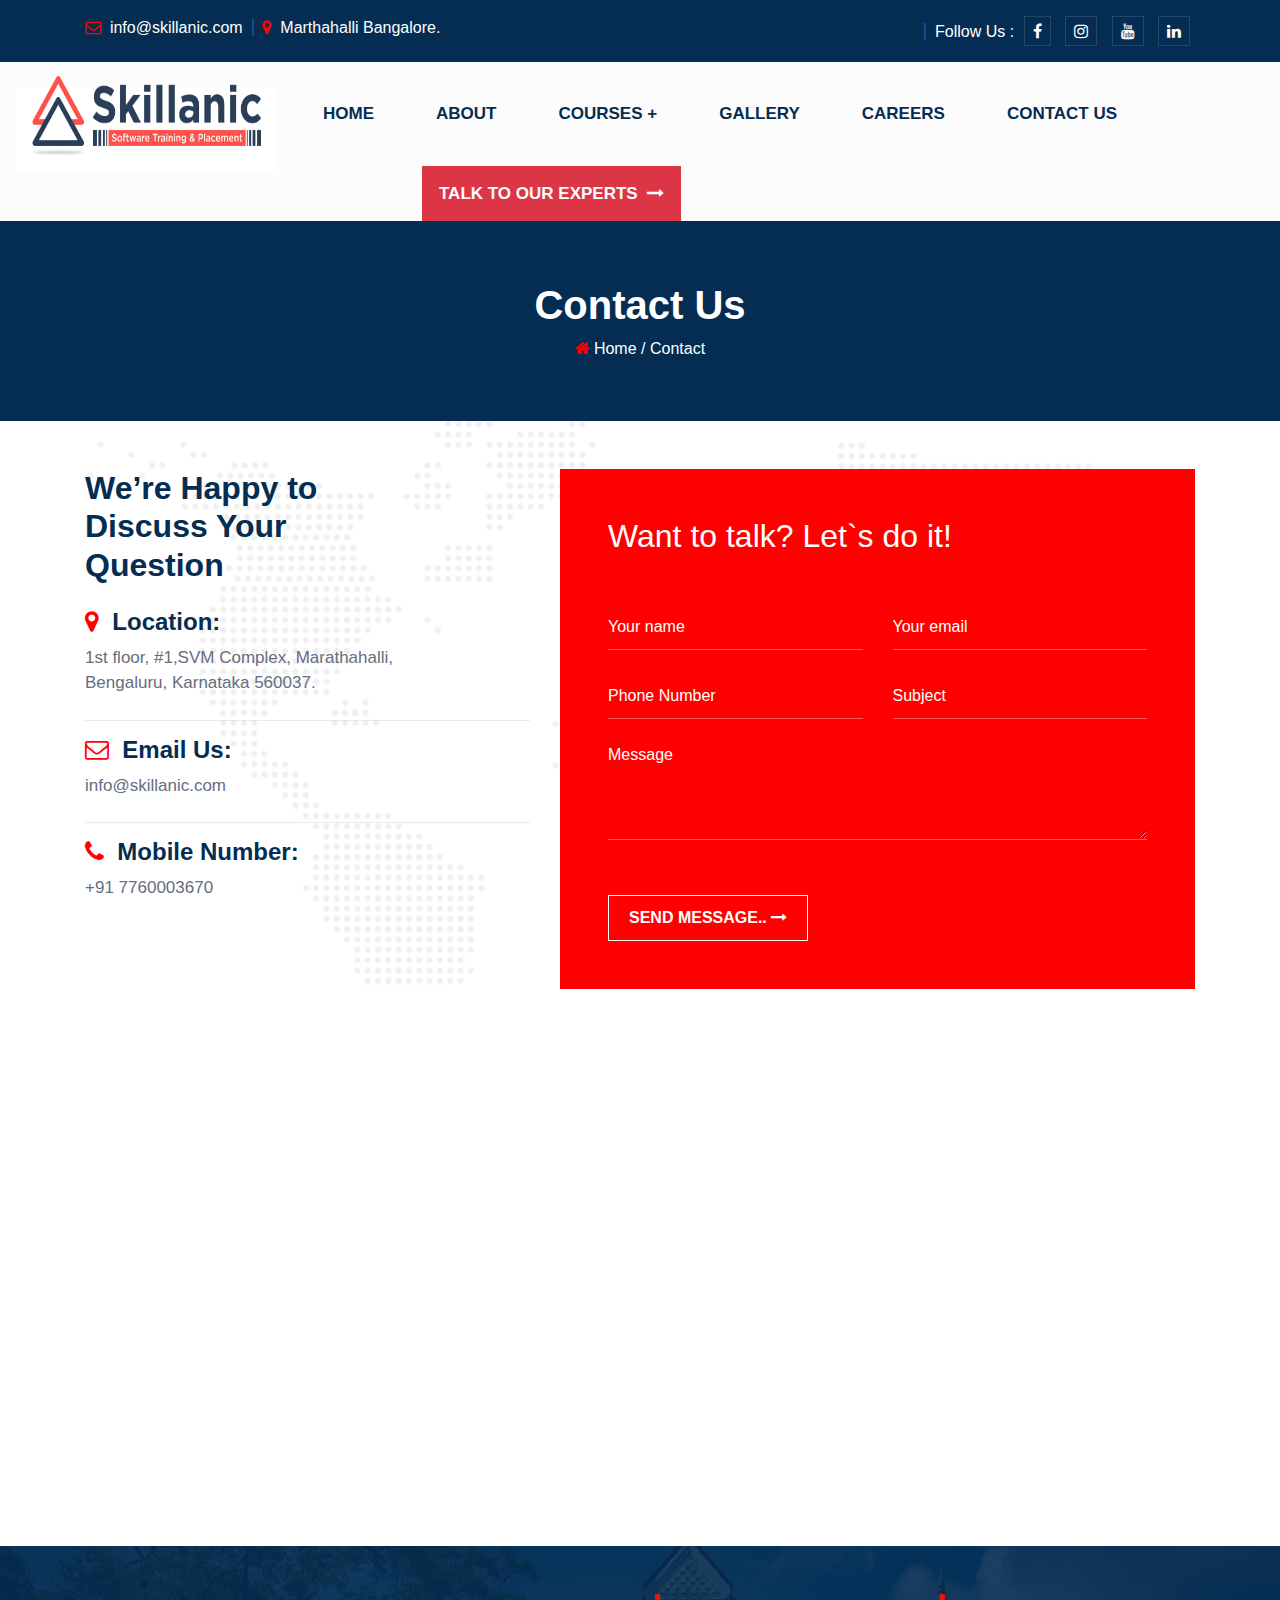
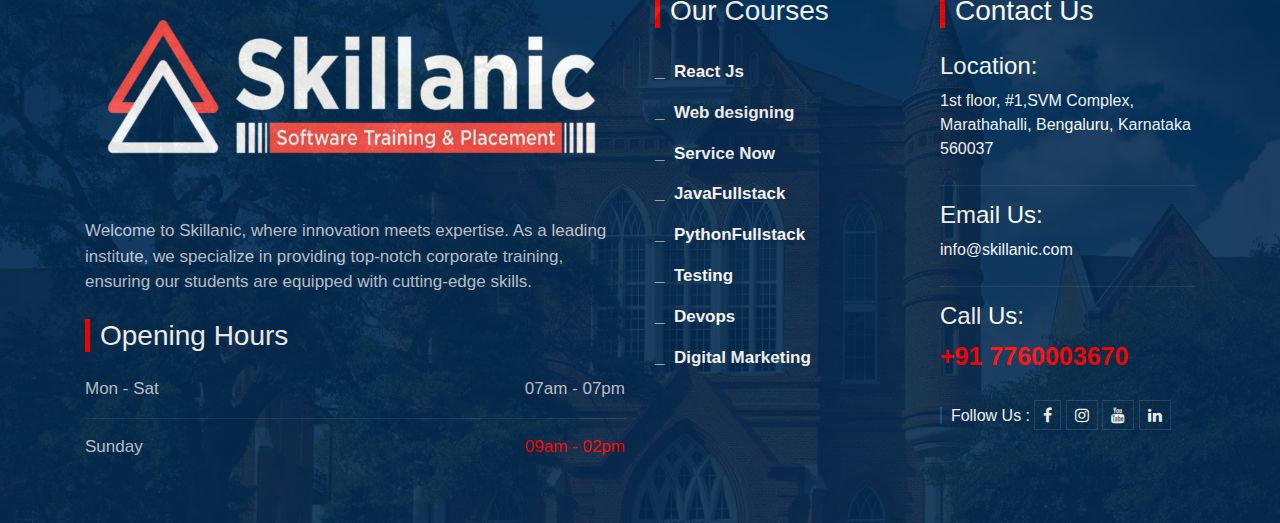
<file: bootstrap project/contact.html>
<!DOCTYPE html>
<html lang="en">

<head>
    <meta charset="UTF-8">
    <meta name="viewport" content="width=device-width, initial-scale=1.0">
    <title>Skillanic.com</title>
    <link rel="stylesheet" href="https://cdn.jsdelivr.net/npm/bootstrap@4.6.2/dist/css/bootstrap.min.css">
    <script src="https://cdn.jsdelivr.net/npm/jquery@3.7.1/dist/jquery.slim.min.js"></script>
    <script src="https://cdn.jsdelivr.net/npm/popper.js@1.16.1/dist/umd/popper.min.js"></script>
    <script src="https://cdn.jsdelivr.net/npm/bootstrap@4.6.2/dist/js/bootstrap.bundle.min.js"></script>
    <link rel="stylesheet" href="assets/custom.css">
    <link rel="stylesheet" href="assets/style.css">
    <link href="https://stackpath.bootstrapcdn.com/font-awesome/4.7.0/css/font-awesome.min.css" rel="stylesheet"
        integrity="sha384-wvfXpqpZZVQGK6TAh5PVlGOfQNHSoD2xbE+QkPxCAFlNEevoEH3Sl0sibVcOQVnN" crossorigin="anonymous">
</head>

<body>
    <section class="bg-color py-3 address">
        <div class="container">
            <div class="row">
                <div class="col-md-6 mail">
                    <i class="fa fa-envelope-o"></i>&nbsp;
                    <a href="#">info@skillanic.com</a>&nbsp;
                    <span class="line"> </span>&nbsp;
                    <i class="fa fa-map-marker"></i>&nbsp;
                    <span>Marthahalli Bangalore.</span>
                </div>
                <div class="col-md-6 text-right app-box">
                    <span class="line"></span>&nbsp;
                    Follow Us :
                    <i class="fa fa-facebook"></i>
                    <i class="fa fa-instagram"></i>
                    <i class="fa fa-youtube"></i>
                    <i class="fa fa-linkedin"></i>
                </div>
            </div>
        </div>
    </section>
    <header class="fixed-nav">
        <div class="topnav" id="myTopnav">
            <a href="index.html" class="active">
                <img class="logo-1" src="assets/images/logo/Logo.png" />
            </a>
            <a href="index.html">HOME</a>
            <a href="about.html">ABOUT</a>
            <a href="courses.html">COURSES +</a>
            <a href="gallery.html">GALLERY</a>
            <a href="career.html">CAREERS</a>
            <a href="contact.html">CONTACT US</a>
            <a href="register.html" class="btn btn-danger text-white button">TALK TO OUR EXPERTS &nbsp;<i
                    class="fa fa-long-arrow-right"></i></a>
            <a href="javascript:void(0);" class="icon" onclick="myFunction()">
                <i class="fa fa-bars"></i>
            </a>
        </div>

    </header>
    <!--About logo-->
    <section>
        <div class="text-center about">
            <h1>Contact Us</h1>
            <span><i class="fa fa-home">&nbsp;</i><a href="index.html">Home</a> / Contact</span>
        </div>
    </section>
    <section>
        <div class="container">
            <div class="ctnbg-img">
                <div class="row pt-5">
                    <div class="col-md-5 ctn-page">
                        <h2 class="mb-4">We’re Happy to<br> Discuss Your<br> Question</h2>
                        <div class="mb-4">
                            <h4> <i class="fa fa-map-marker"></i>&nbsp; Location:</h4>
                            <p>1st floor, #1,SVM Complex, Marathahalli,<br> Bengaluru, Karnataka 560037.</p>
                        </div>
                        <div class="ctn-line"></div>

                        <div class="mb-4 ctn-email">
                            <h4> <i class="fa fa-envelope-o"></i>&nbsp; Email Us:</h4>
                            <a href="#">info@skillanic.com</a>
                        </div>
                        <div class="ctn-line"></div>

                        <div class="mb-4">
                            <h4><i class="fa fa-phone"></i>&nbsp; Mobile Number:</h4>
                            <p>+91 7760003670</p>
                        </div>

                    </div>
                    <div class="col-md-7">
                        <div class="bg-red p-5">
                            <h2> Want to talk? Let`s do it!</h2>
                            <form>
                                <div class="row mb-4">
                                    <div class="col-md-6">

                                        <input class="form-bg" type="text" placeholder="Your name" />
                                    </div>
                                    <div class="col-md-6">
                                        <input class="form-bg" type="email" placeholder="Your email" />
                                    </div>
                                </div>
                                <div class="row mb-4">
                                    <div class="col-md-6">
                                        <input class="form-bg" type="tel" placeholder="Phone Number" />
                                    </div>
                                    <div class="col-md-6">
                                        <input class="form-bg" type="text" placeholder="Subject" />
                                    </div>
                                </div>
                                <textarea placeholder="Message" rows="4" cols="60"></textarea>


                            </form>
                            <button class="button-trans mt-5">SEND MESSAGE..&nbsp;<i
                                    class="fa fa-long-arrow-right"></i></button>


                        </div>
                    </div>
                </div>
            </div>
        </div>
    </section>
    <section>
        <iframe src="https://www.google.com/maps/embed?pb=!1m18!1m12!1m3!1d3888.229743815784!2d77.69909107489279!3d12.957145587356917!2m3!1f0!2f0!3f0!3m2!1i1024!2i768!4f13.1!3m3!1m2!1s0x92e050656793703%3A0xcd7abc2624db166e!2sSkillanic%20Technologies%20Pvt%20Ltd!5e0!3m2!1sen!2sin!4v1716382711634!5m2!1sen!2sin" width="100%" height="550px" style="border:0;margin-bottom: 0;" allowfullscreen="" loading="lazy" referrerpolicy="no-referrer-when-downgrade"></iframe>
    </section>














    <footer>
        <div class="bg-img">
            <div class="bg-footer">
                <div class="container py-5">
                    <div class="row">
                        <div class="col-md-6 foot-ctn">
                            <div class="mb-4">
                                <img class="foot-img" src="assets/images/web images/footer-logo.png" />
                            </div>
                            <p class="mb-4">Welcome to Skillanic, where innovation meets expertise. As a leading
                                institute, we
                                specialize in providing top-notch corporate training, ensuring our students are equipped
                                with
                                cutting-edge skills.</p>
                            <h3 class="mb-4">Opening Hours</h3>
                            <div class="clearfix">
                                <p class="float-left">Mon - Sat</p>
                                <p class="float-right">07am - 07pm</p>
                            </div>
                            <div class="foot-line"></div>
                            <div class="clearfix">
                                <p class="float-left">Sunday</p>
                                <p class="float-right red-fix">09am - 02pm</p>
                            </div>


                        </div>
                        <div class="col-md-3 foot-ctn">
                            <h3 class="mb-4">Our Courses</h3>
                            <ul class="underscore-list">
                                <li><a href="#"><span>&#95;&nbsp;</span> React Js</a></li>
                                <li><a href="#"><span>&#95;&nbsp;</span> Web designing</a></li>
                                <li><a href="#"><span>&#95;&nbsp;</span> Service Now</a></li>
                                <li><a href="#"><span>&#95;&nbsp;</span> JavaFullstack</a></li>
                                <li><a href="#"><span>&#95;&nbsp;</span> PythonFullstack</a></li>
                                <li><a href="#"><span>&#95;&nbsp;</span> Testing</a></li>
                                <li><a href="#"><span>&#95;&nbsp;</span> Devops</a></li>
                                <li><a href="#"><span>&#95;&nbsp;</span> Digital Marketing</a></li>


                            </ul>

                        </div>
                        <div class="col-md-3 foot-ctn">
                            <h3 class="mb-4">Contact Us</h3>
                            <div class="mb-4">
                                <h4>Location:</h4>
                                1st floor, #1,SVM Complex, Marathahalli, Bengaluru, Karnataka 560037
                            </div>
                            <div class="foot-line"></div>

                            <div class="mb-4 email-foot">
                                <h4>Email Us:</h4>
                                <a href="#">info@skillanic.com</a>
                            </div>
                            <div class="foot-line"></div>

                            <div class="mb-4">
                                <h4>Call Us:</h4>
                                <p class="text-red lastcall">+91 7760003670</p>
                            </div>
                            <div class="foot-apps">
                                <span class="line"></span>&nbsp;
                                Follow Us :
                                <i class="fa fa-facebook"></i>
                                <i class="fa fa-instagram"></i>
                                <i class="fa fa-youtube"></i>
                                <i class="fa fa-linkedin"></i>
                            </div>
                        </div>
                    </div>
                </div>
            </div>
        </div>
    </footer>
    <script>
        function myFunction() {
            var x = document.getElementById("myTopnav");
            if (x.className === "topnav") {
                x.className += " responsive";
            } else {
                x.className = "topnav";
            }
        }

        var links = document.querySelectorAll(".myLink");

        links.forEach(function (link) {
            link.addEventListener("click", function (event) {
                event.preventDefault(); // Prevent the default action of following the link

                // Remove the 'clicked' class from all links
                links.forEach(function (link) {
                    link.classList.remove("clicked");
                });

                // Add the 'clicked' class to the clicked link
                link.classList.add("clicked");
            });
        });
    </script>

</body>

</html>
</file>
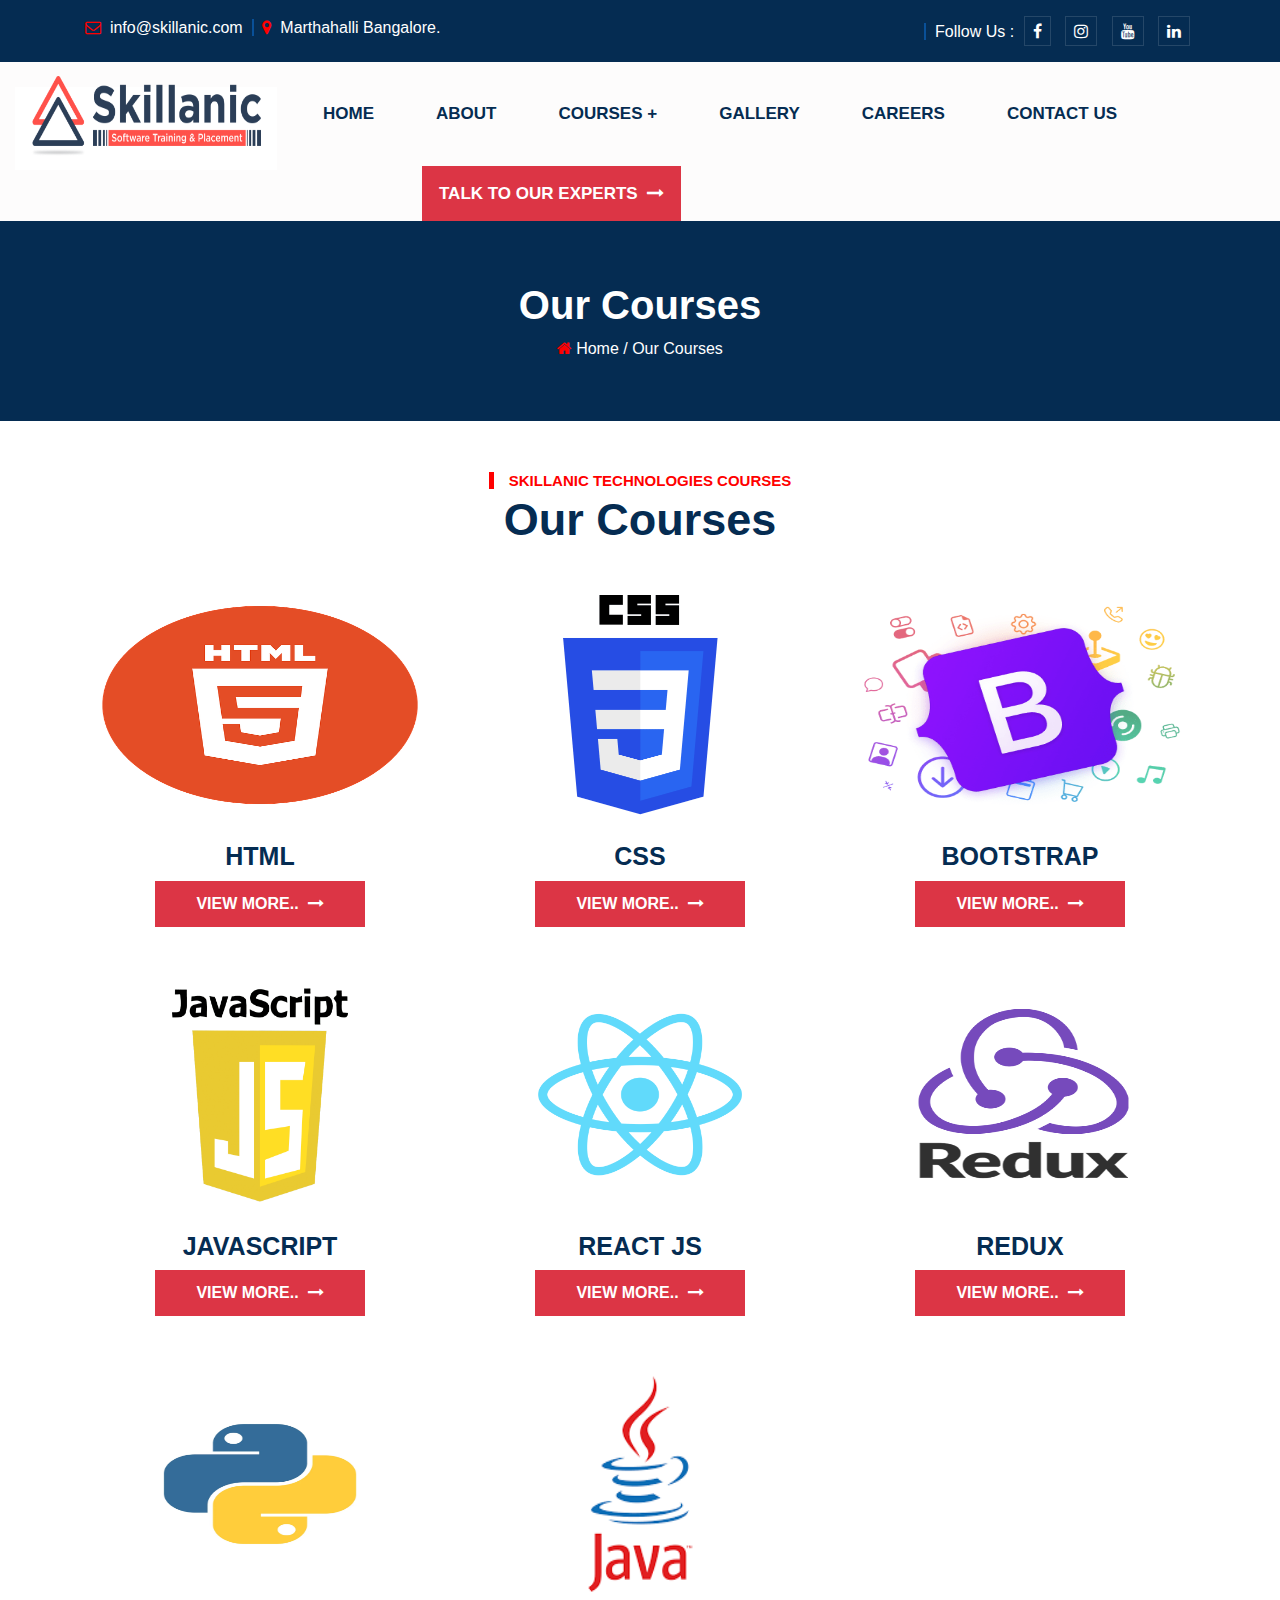
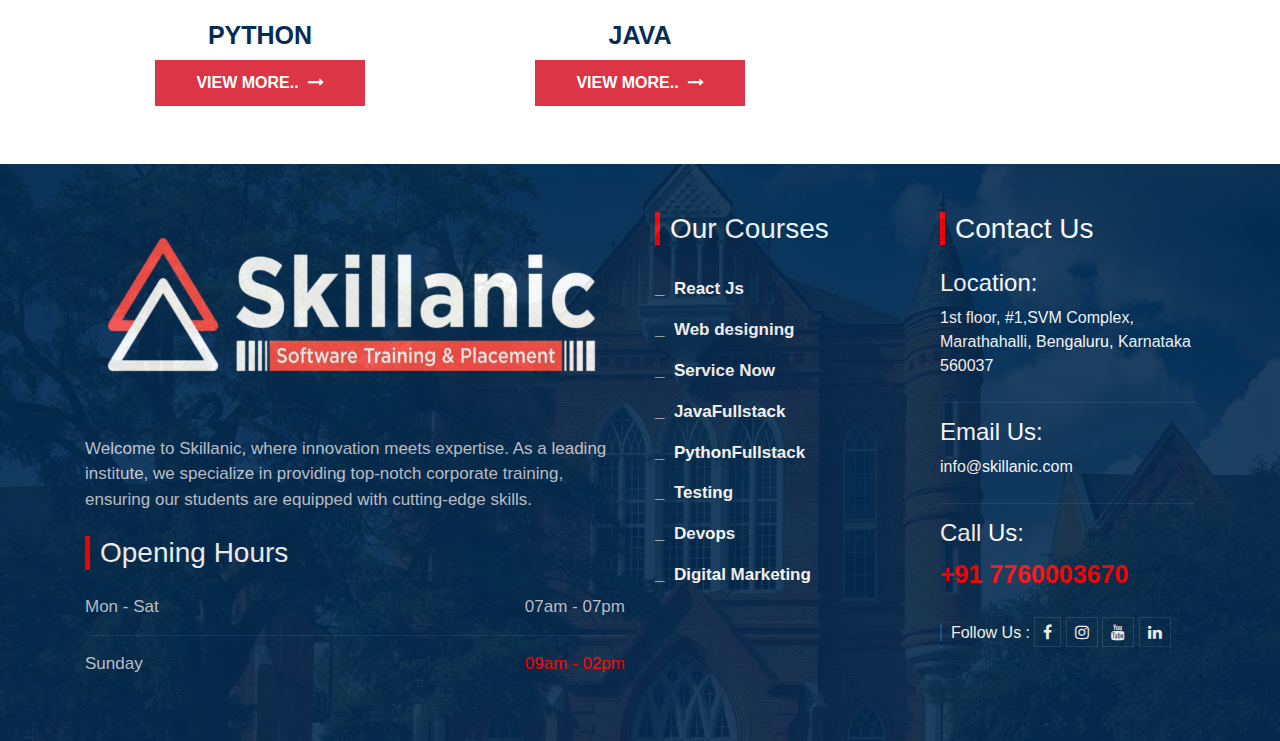
<file: bootstrap project/courses.html>
<!DOCTYPE html>
<html lang="en">
  <head>
    <meta charset="UTF-8" />
    <meta name="viewport" content="width=device-width, initial-scale=1.0" />
    <title>Skillanic.com</title>
    <link
      rel="stylesheet"
      href="https://cdn.jsdelivr.net/npm/bootstrap@4.6.2/dist/css/bootstrap.min.css"
    />
    <script src="https://cdn.jsdelivr.net/npm/jquery@3.7.1/dist/jquery.slim.min.js"></script>
    <script src="https://cdn.jsdelivr.net/npm/popper.js@1.16.1/dist/umd/popper.min.js"></script>
    <script src="https://cdn.jsdelivr.net/npm/bootstrap@4.6.2/dist/js/bootstrap.bundle.min.js"></script>
    <link rel="stylesheet" href="assets/custom.css" />
    <link rel="stylesheet" href="assets/style.css" />
    <link
      href="https://stackpath.bootstrapcdn.com/font-awesome/4.7.0/css/font-awesome.min.css"
      rel="stylesheet"
      integrity="sha384-wvfXpqpZZVQGK6TAh5PVlGOfQNHSoD2xbE+QkPxCAFlNEevoEH3Sl0sibVcOQVnN"
      crossorigin="anonymous"
    />
  </head>

  <body>
    <!--Top menu-->
    <section class="bg-color py-3 address">
      <div class="container">
        <div class="row">
          <div class="col-md-6 mail">
            <i class="fa fa-envelope-o"></i>&nbsp;
            <a href="#">info@skillanic.com</a>&nbsp;
            <span class="line"> </span>&nbsp;
            <i class="fa fa-map-marker"></i>&nbsp;
            <span>Marthahalli Bangalore.</span>
          </div>
          <div class="col-md-6 text-right app-box">
            <span class="line"></span>&nbsp; Follow Us :
            <i class="fa fa-facebook"></i>
            <i class="fa fa-instagram"></i>
            <i class="fa fa-youtube"></i>
            <i class="fa fa-linkedin"></i>
          </div>
        </div>
      </div>
    </section>
    <!--Navigation-->
    <header class="fixed-nav">
      <div class="topnav" id="myTopnav">
        <a href="index.html" class="active">
          <img class="logo-1" src="assets/images/logo/Logo.png" />
        </a>
        <a href="index.html">HOME</a>
        <a href="about.html">ABOUT</a>
        <a href="courses.html">COURSES +</a>
        <a href="gallery.html">GALLERY</a>
        <a href="career.html">CAREERS</a>
        <a href="contact.html">CONTACT US</a>
        <a href="#" class="btn btn-danger text-white button"
          >TALK TO OUR EXPERTS &nbsp;<i class="fa fa-long-arrow-right"></i
        ></a>
        <a href="javascript:void(0);" class="icon" onclick="myFunction()">
          <i class="fa fa-bars"></i>
        </a>
      </div>
    </header>
    <section>
      <div class="text-center about">
        <h1>Our Courses</h1>
        <span
          ><i class="fa fa-home">&nbsp;</i><a href="index.html">Home</a> / Our
          Courses</span
        >
      </div>
    </section>
    <section class="mt-5">
      <div class="container">
        <div class="text-center">
          <span class="header-1">SKILLANIC TECHNOLOGIES COURSES</span>
          <h1 class="header-2">Our Courses</h1>
        </div>
        <div class="row mt-5">
          <div class="col-md-4">
            <div class="grid-2 mb-5">
              <div class="img-overflow">
                <img src="assets/images/web images/html" />
              </div>
              <div class="text-center img-text mt-4">
                <h3><a href="#">HTML</a></h3>
                <a href="#" class="btn btn-danger text-white img-btn"
                  >VIEW MORE.. &nbsp;<i class="fa fa-long-arrow-right"></i
                ></a>
              </div>
            </div>
          </div>
          <div class="col-md-4">
            <div class="grid-2 mb-5">
              <div class="img-overflow">
                <img src="assets/images/web images/CSS.png" />
              </div>
              <div class="text-center img-text mt-4">
                <h3><a href="#">CSS</a></h3>
                <a href="#" class="btn btn-danger text-white img-btn"
                  >VIEW MORE.. &nbsp;<i class="fa fa-long-arrow-right"></i
                ></a>
              </div>
            </div>
          </div>
          <div class="col-md-4">
            <div class="grid-2 mb-5">
              <div class="img-overflow">
                <img src="assets/images/web images/Bootstrap" />
              </div>
              <div class="text-center img-text mt-4">
                <h3><a href="#">BOOTSTRAP</a></h3>
                <a href="#" class="btn btn-danger text-white img-btn"
                  >VIEW MORE.. &nbsp;<i class="fa fa-long-arrow-right"></i
                ></a>
              </div>
            </div>
          </div>
          <div class="col-md-4">
            <div class="grid-2 mb-5">
              <div class="img-overflow">
                <img src="assets/images/web images/Javascript" />
              </div>
              <div class="text-center img-text mt-4">
                <h3><a href="#">JAVASCRIPT</a></h3>
                <a href="#" class="btn btn-danger text-white img-btn"
                  >VIEW MORE.. &nbsp;<i class="fa fa-long-arrow-right"></i
                ></a>
              </div>
            </div>
          </div>
          <div class="col-md-4">
            <div class="grid-2 mb-5">
              <div class="img-overflow">
                <img src="assets/images/web images/React" />
              </div>
              <div class="text-center img-text mt-4">
                <h3><a href="#">REACT JS</a></h3>
                <a href="#" class="btn btn-danger text-white img-btn"
                  >VIEW MORE.. &nbsp;<i class="fa fa-long-arrow-right"></i
                ></a>
              </div>
            </div>
          </div>
          <div class="col-md-4">
            <div class="grid-2 mb-5">
              <div class="img-overflow">
                <img src="assets/images/web images/Redux.png" />
              </div>
              <div class="text-center img-text mt-4">
                <h3><a href="#">REDUX</a></h3>
                <a href="#" class="btn btn-danger text-white img-btn"
                  >VIEW MORE.. &nbsp;<i class="fa fa-long-arrow-right"></i
                ></a>
              </div>
            </div>
          </div>
          <div class="col-md-4">
            <div class="grid-2 mb-5">
              <div class="img-overflow">
                <img src="assets/images/web images/python" />
              </div>
              <div class="text-center img-text mt-4">
                <h3><a href="#">PYTHON</a></h3>
                <a href="#" class="btn btn-danger text-white img-btn"
                  >VIEW MORE.. &nbsp;<i class="fa fa-long-arrow-right"></i
                ></a>
              </div>
            </div>
          </div>
          <div class="col-md-4">
            <div class="grid-2 mb-5">
              <div class="img-overflow">
                <img src="assets/images/web images/java.png" />
              </div>
              <div class="text-center img-text mt-4">
                <h3><a href="#">JAVA</a></h3>
                <a href="#" class="btn btn-danger text-white img-btn"
                  >VIEW MORE.. &nbsp;<i class="fa fa-long-arrow-right"></i
                ></a>
              </div>
            </div>
          </div>
        </div>
      </div>
    </section>
    <footer>
      <div class="bg-img">
        <div class="bg-footer">
          <div class="container py-5">
            <div class="row">
              <div class="col-md-6 foot-ctn">
                <div class="mb-4">
                  <img
                    class="foot-img"
                    src="assets/images/web images/footer-logo.png"
                  />
                </div>
                <p class="mb-4">
                  Welcome to Skillanic, where innovation meets expertise. As a
                  leading institute, we specialize in providing top-notch
                  corporate training, ensuring our students are equipped with
                  cutting-edge skills.
                </p>
                <h3 class="mb-4">Opening Hours</h3>
                <div class="clearfix">
                  <p class="float-left">Mon - Sat</p>
                  <p class="float-right">07am - 07pm</p>
                </div>
                <div class="foot-line"></div>
                <div class="clearfix">
                  <p class="float-left">Sunday</p>
                  <p class="float-right red-fix">09am - 02pm</p>
                </div>
              </div>
              <div class="col-md-3 foot-ctn">
                <h3 class="mb-4">Our Courses</h3>
                <ul class="underscore-list">
                  <li>
                    <a href="#"><span>&#95;&nbsp;</span> React Js</a>
                  </li>
                  <li>
                    <a href="#"><span>&#95;&nbsp;</span> Web designing</a>
                  </li>
                  <li>
                    <a href="#"><span>&#95;&nbsp;</span> Service Now</a>
                  </li>
                  <li>
                    <a href="#"><span>&#95;&nbsp;</span> JavaFullstack</a>
                  </li>
                  <li>
                    <a href="#"><span>&#95;&nbsp;</span> PythonFullstack</a>
                  </li>
                  <li>
                    <a href="#"><span>&#95;&nbsp;</span> Testing</a>
                  </li>
                  <li>
                    <a href="#"><span>&#95;&nbsp;</span> Devops</a>
                  </li>
                  <li>
                    <a href="#"><span>&#95;&nbsp;</span> Digital Marketing</a>
                  </li>
                </ul>
              </div>
              <div class="col-md-3 foot-ctn">
                <h3 class="mb-4">Contact Us</h3>
                <div class="mb-4">
                  <h4>Location:</h4>
                  1st floor, #1,SVM Complex, Marathahalli, Bengaluru, Karnataka
                  560037
                </div>
                <div class="foot-line"></div>

                <div class="mb-4 email-foot">
                  <h4>Email Us:</h4>
                  <a href="#">info@skillanic.com</a>
                </div>
                <div class="foot-line"></div>

                <div class="mb-4">
                  <h4>Call Us:</h4>
                  <p class="text-red lastcall">+91 7760003670</p>
                </div>
                <div class="foot-apps">
                  <span class="line"></span>&nbsp; Follow Us :
                  <i class="fa fa-facebook"></i>
                  <i class="fa fa-instagram"></i>
                  <i class="fa fa-youtube"></i>
                  <i class="fa fa-linkedin"></i>
                </div>
              </div>
            </div>
          </div>
        </div>
      </div>
    </footer>
    <script>
      function myFunction() {
        var x = document.getElementById("myTopnav");
        if (x.className === "topnav") {
          x.className += " responsive";
        } else {
          x.className = "topnav";
        }
      }

      var links = document.querySelectorAll(".myLink");

      links.forEach(function (link) {
        link.addEventListener("click", function (event) {
          event.preventDefault(); // Prevent the default action of following the link

          // Remove the 'clicked' class from all links
          links.forEach(function (link) {
            link.classList.remove("clicked");
          });

          // Add the 'clicked' class to the clicked link
          link.classList.add("clicked");
        });
      });
    </script>
  </body>
</html>
</file>
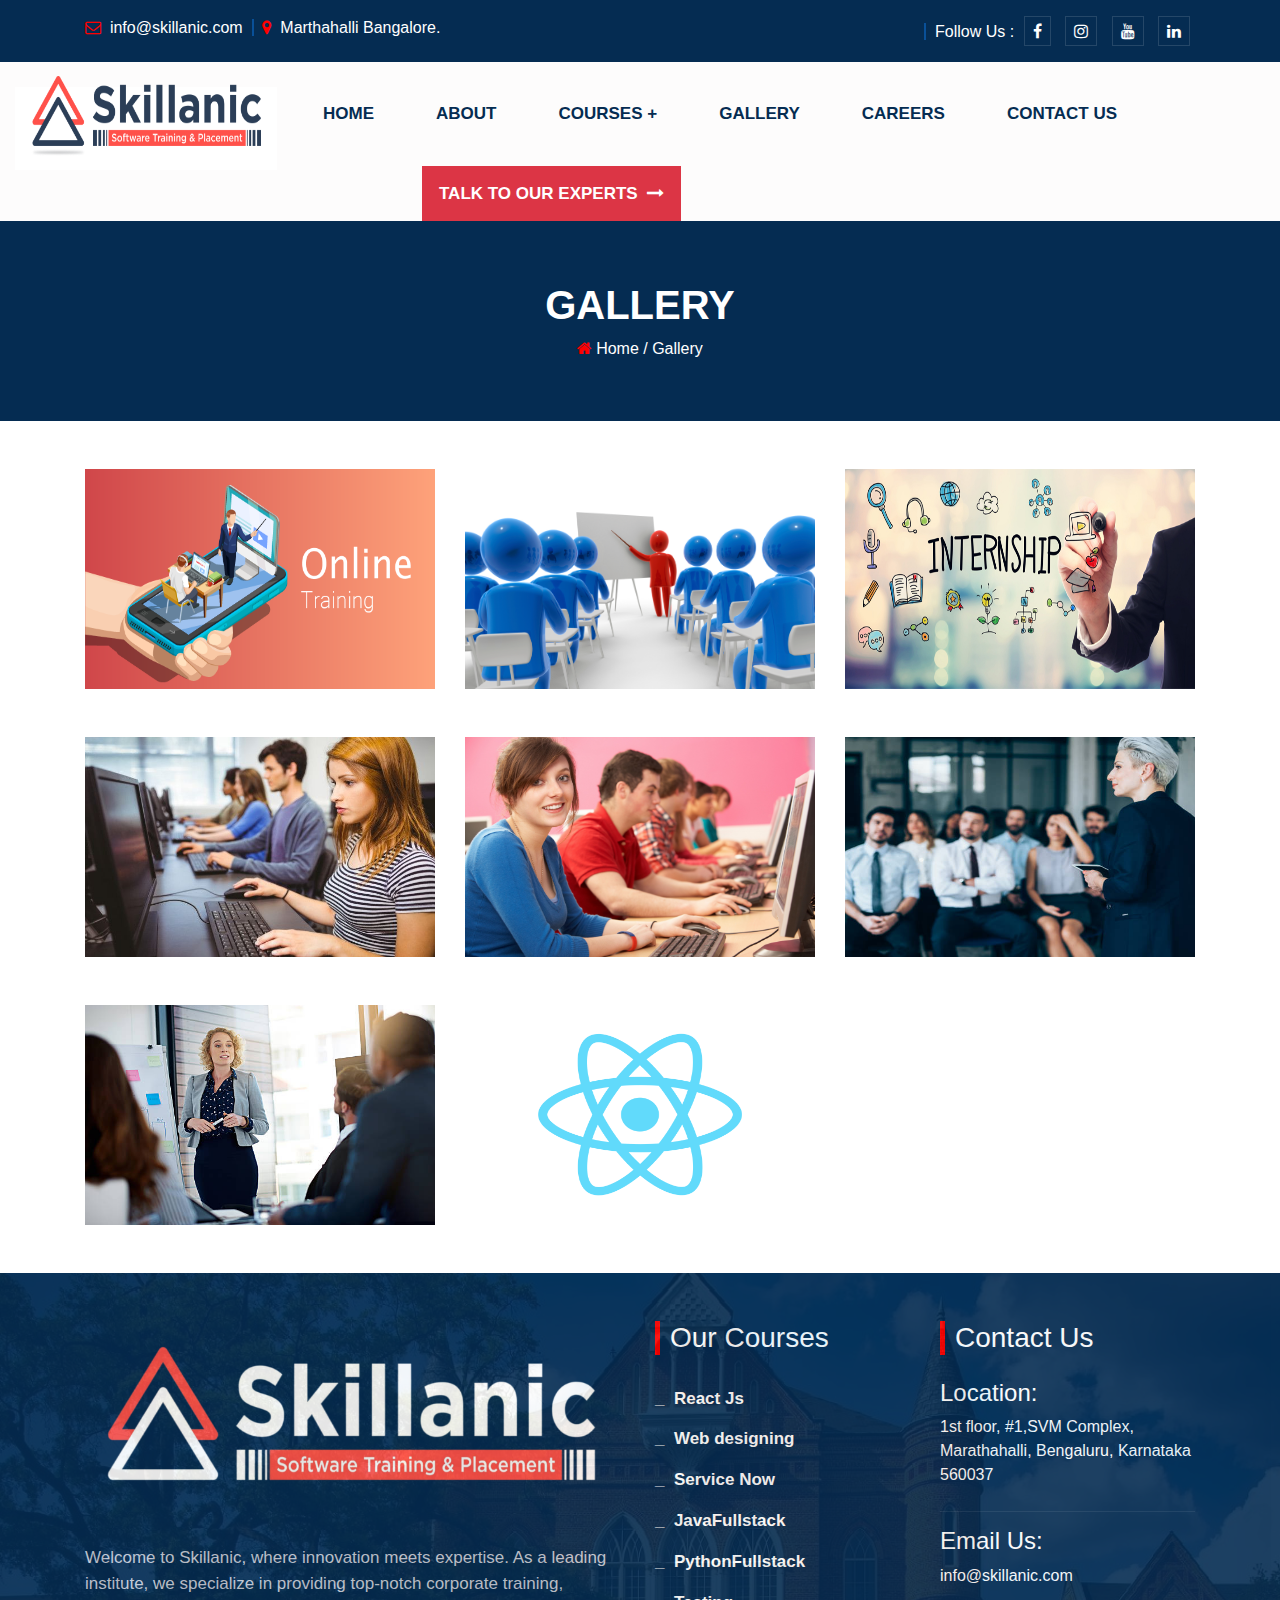
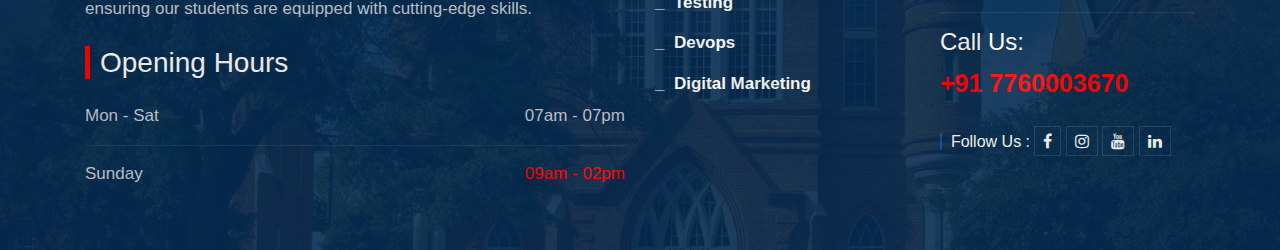
<file: bootstrap project/gallery.html>
<!DOCTYPE html>
<html lang="en">

<head>
  <meta charset="UTF-8">
  <meta name="viewport" content="width=device-width, initial-scale=1.0">
  <title>Skillanic.com</title>
  <link rel="stylesheet" href="https://cdn.jsdelivr.net/npm/bootstrap@4.6.2/dist/css/bootstrap.min.css">
  <script src="https://cdn.jsdelivr.net/npm/jquery@3.7.1/dist/jquery.slim.min.js"></script>
  <script src="https://cdn.jsdelivr.net/npm/popper.js@1.16.1/dist/umd/popper.min.js"></script>
  <script src="https://cdn.jsdelivr.net/npm/bootstrap@4.6.2/dist/js/bootstrap.bundle.min.js"></script>
  <link rel="stylesheet" href="assets/custom.css">
  <link rel="stylesheet" href="assets/style.css">
  <link href="https://stackpath.bootstrapcdn.com/font-awesome/4.7.0/css/font-awesome.min.css" rel="stylesheet"
    integrity="sha384-wvfXpqpZZVQGK6TAh5PVlGOfQNHSoD2xbE+QkPxCAFlNEevoEH3Sl0sibVcOQVnN" crossorigin="anonymous">
</head>

<body>
  <!--Top menu-->
  <section class="bg-color py-3 address">
    <div class="container">
      <div class="row">
        <div class="col-md-6 mail">
          <i class="fa fa-envelope-o"></i>&nbsp;
          <a href="#">info@skillanic.com</a>&nbsp;
          <span class="line"> </span>&nbsp;
          <i class="fa fa-map-marker"></i>&nbsp;
          <span>Marthahalli Bangalore.</span>
        </div>
        <div class="col-md-6 text-right app-box">
          <span class="line"></span>&nbsp;
          Follow Us :
          <i class="fa fa-facebook"></i>
          <i class="fa fa-instagram"></i>
          <i class="fa fa-youtube"></i>
          <i class="fa fa-linkedin"></i>
        </div>
      </div>
    </div>
  </section>
  <!--Navigation-->
  <header class="fixed-nav">
    <div class="topnav" id="myTopnav">
      <a href="index.html" class="active">
        <img class="logo-1" src="assets/images/logo/Logo.png" />
      </a>
      <a href="index.html">HOME</a>
      <a href="about.html">ABOUT</a>
      <a href="courses.html">COURSES +</a>
      <a href="gallery.html">GALLERY</a>
      <a href="career.html">CAREERS</a>
      <a href="contact.html">CONTACT US</a>
      <a href="#" class="btn btn-danger text-white button">TALK TO OUR EXPERTS &nbsp;<i
          class="fa fa-long-arrow-right"></i></a>
      <a href="javascript:void(0);" class="icon" onclick="myFunction()">
        <i class="fa fa-bars"></i>
      </a>
    </div>

  </header>
  <section>
    <div class="text-center about">
        <h1>GALLERY</h1>
        <span><i class="fa fa-home">&nbsp;</i><a href="index.html">Home</a> / Gallery</span>
    </div>
  </section>
  <section class="mt-5">
    <div class="container">
      
      <div class="row mt-5">
        <div class="col-md-4">
          <div class="grid-2 mb-5">
            <div class="img-overflow">
              <img src="assets/images/web images/Slide-1.png" />
            </div>
          </div>
        </div>
        <div class="col-md-4">
            <div class="grid-2 mb-5">
              <div class="img-overflow">
                <img src="assets/images/web images/Slide-2.jpg" />
              </div>
            </div>
          </div>
          <div class="col-md-4">
            <div class="grid-2 mb-5">
              <div class="img-overflow">
                <img src="assets/images/web images/Slide-3.jpg" />
              </div>
            </div>
          </div>
          <div class="col-md-4">
            <div class="grid-2 mb-5">
              <div class="img-overflow">
                <img src="assets/images/web images/Slide-img1.jpg" />
              </div>
            </div>
          </div>
          <div class="col-md-4">
            <div class="grid-2 mb-5">
              <div class="img-overflow">
                <img src="assets/images/web images/Slide-img2.jpg" />
              </div>
            </div>
          </div>
          <div class="col-md-4">
            <div class="grid-2 mb-5">
              <div class="img-overflow">
                <img src="assets/images/web images/Slide-img3.jpg" />
              </div>
            </div>
          </div>
          <div class="col-md-4">
            <div class="grid-2 mb-5">
              <div class="img-overflow">
                <img src="assets/images/web images/Slide-img4.jpg" />
              </div>
            </div>
          </div>
          <div class="col-md-4">
            <div class="grid-2 mb-5">
              <div class="img-overflow">
                <img src="assets/images/web images/React" />
              </div>
            </div>
          </div>
      </div>
  </section>
  <footer>
    <div class="bg-img">
      <div class="bg-footer">
        <div class="container py-5">
          <div class="row">
            <div class="col-md-6 foot-ctn">
              <div class="mb-4">
                <img class="foot-img" src="assets/images/web images/footer-logo.png" />
              </div>
              <p class="mb-4">Welcome to Skillanic, where innovation meets expertise. As a leading institute, we
                specialize in providing top-notch corporate training, ensuring our students are equipped with
                cutting-edge skills.</p>
              <h3 class="mb-4">Opening Hours</h3>
              <div class="clearfix">
                <p class="float-left">Mon - Sat</p>
                <p class="float-right">07am - 07pm</p>
              </div>
              <div class="foot-line"></div>
              <div class="clearfix">
                <p class="float-left">Sunday</p>
                <p class="float-right red-fix">09am - 02pm</p>
              </div>


            </div>
            <div class="col-md-3 foot-ctn">
              <h3 class="mb-4">Our Courses</h3>
              <ul class="underscore-list">
                <li><a href="#"><span>&#95;&nbsp;</span> React Js</a></li>
                <li><a href="#"><span>&#95;&nbsp;</span> Web designing</a></li>
                <li><a href="#"><span>&#95;&nbsp;</span> Service Now</a></li>
                <li><a href="#"><span>&#95;&nbsp;</span> JavaFullstack</a></li>
                <li><a href="#"><span>&#95;&nbsp;</span> PythonFullstack</a></li>
                <li><a href="#"><span>&#95;&nbsp;</span> Testing</a></li>
                <li><a href="#"><span>&#95;&nbsp;</span> Devops</a></li>
                <li><a href="#"><span>&#95;&nbsp;</span> Digital Marketing</a></li>


              </ul>

            </div>
            <div class="col-md-3 foot-ctn">
              <h3 class="mb-4">Contact Us</h3>
              <div class="mb-4">
                <h4>Location:</h4>
                1st floor, #1,SVM Complex, Marathahalli, Bengaluru, Karnataka 560037
              </div>
              <div class="foot-line"></div>

              <div class="mb-4 email-foot">
                <h4>Email Us:</h4>
                <a href="#">info@skillanic.com</a>
              </div>
              <div class="foot-line"></div>

              <div class="mb-4">
                <h4>Call Us:</h4>
                <p class="text-red lastcall">+91 7760003670</p>
              </div>
              <div class="foot-apps">
                <span class="line"></span>&nbsp;
                Follow Us :
                <i class="fa fa-facebook"></i>
                <i class="fa fa-instagram"></i>
                <i class="fa fa-youtube"></i>
                <i class="fa fa-linkedin"></i>
              </div>
            </div> 
          </div>
        </div>
      </div>
    </div>
  </footer>
  <script>
    function myFunction() {
      var x = document.getElementById("myTopnav");
      if (x.className === "topnav") {
        x.className += " responsive";
      } else {
        x.className = "topnav";
      }
    }

    var links = document.querySelectorAll(".myLink");

    links.forEach(function (link) {
      link.addEventListener("click", function (event) {
        event.preventDefault(); // Prevent the default action of following the link

        // Remove the 'clicked' class from all links
        links.forEach(function (link) {
          link.classList.remove("clicked");
        });

        // Add the 'clicked' class to the clicked link
        link.classList.add("clicked");
      });
    });
  </script>
  </body>

  </html>
</file>
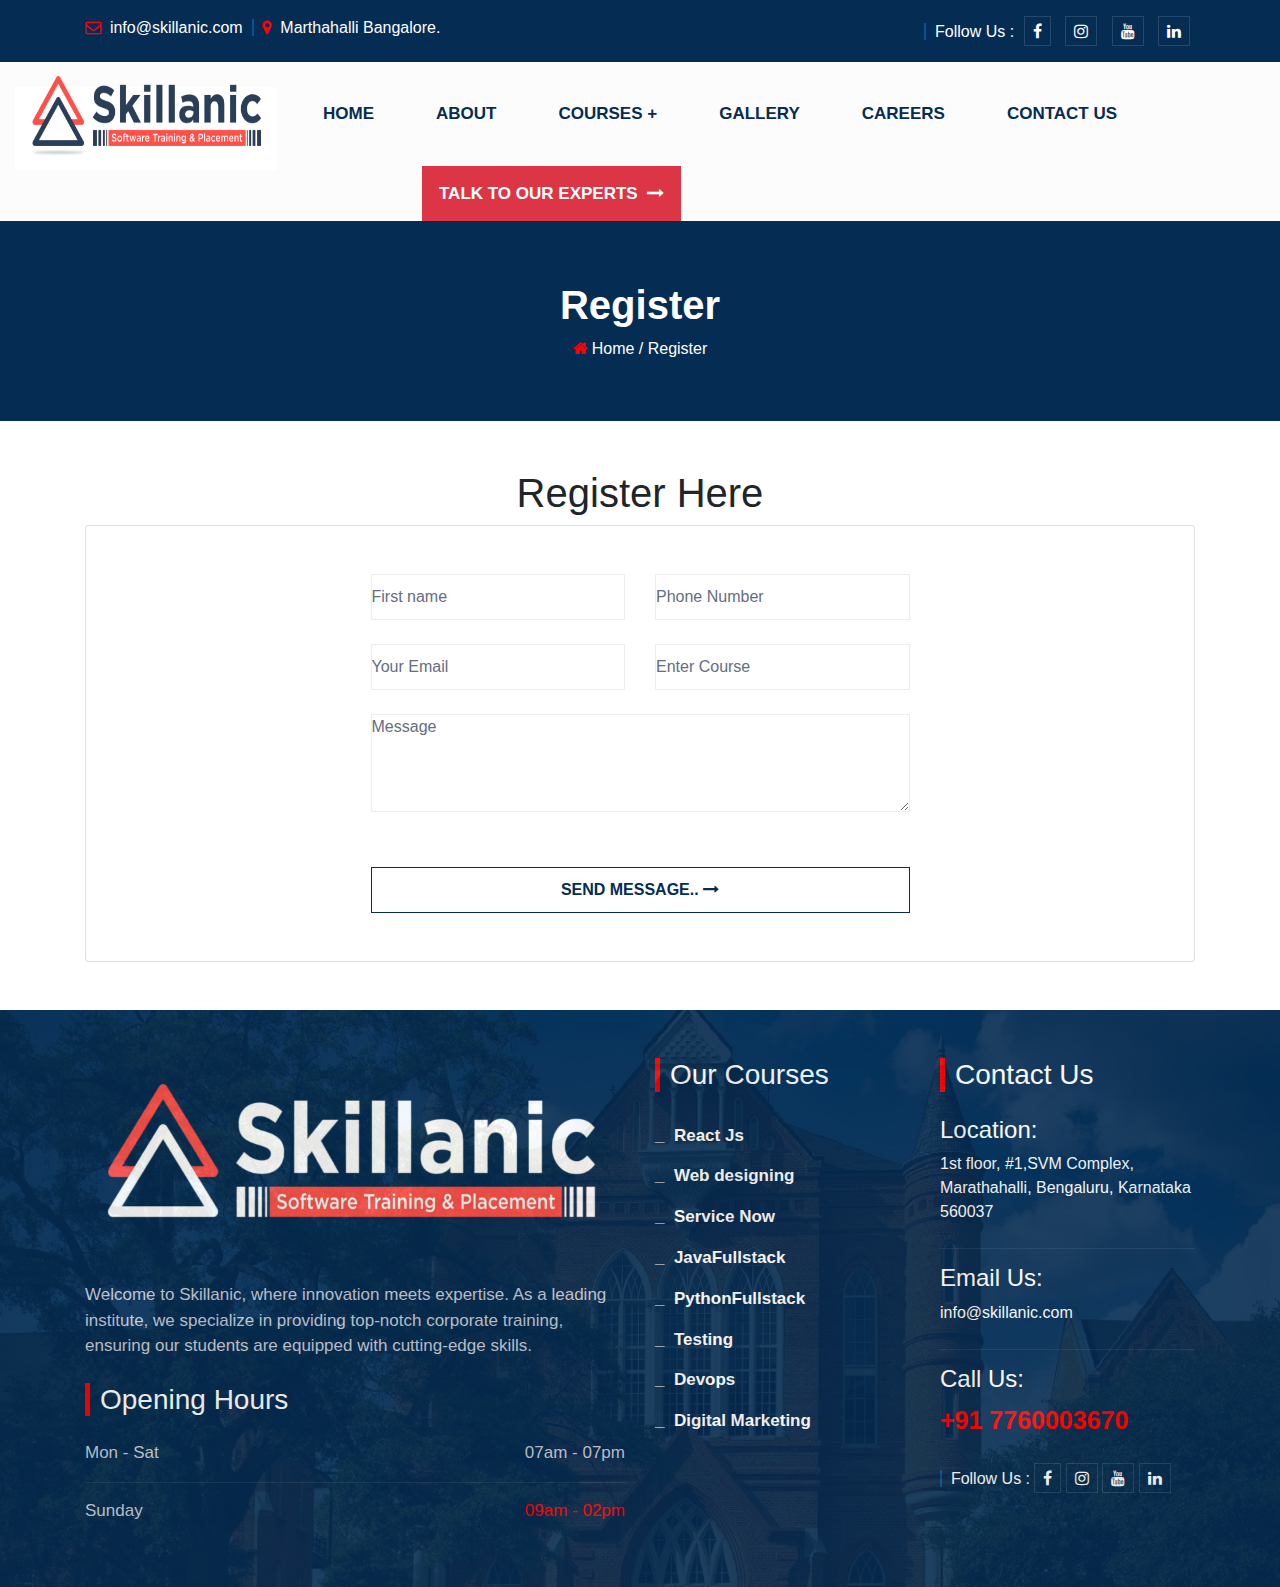
<file: bootstrap project/register.html>
<!DOCTYPE html>
<html lang="en">

<head>
  <meta charset="UTF-8">
  <meta name="viewport" content="width=device-width, initial-scale=1.0">
  <title>Skillanic.com</title>
  <link rel="stylesheet" href="https://cdn.jsdelivr.net/npm/bootstrap@4.6.2/dist/css/bootstrap.min.css">
  <script src="https://cdn.jsdelivr.net/npm/jquery@3.7.1/dist/jquery.slim.min.js"></script>
  <script src="https://cdn.jsdelivr.net/npm/popper.js@1.16.1/dist/umd/popper.min.js"></script>
  <script src="https://cdn.jsdelivr.net/npm/bootstrap@4.6.2/dist/js/bootstrap.bundle.min.js"></script>
  <link rel="stylesheet" href="assets/custom.css">
  <link rel="stylesheet" href="assets/style.css">
  <link href="https://stackpath.bootstrapcdn.com/font-awesome/4.7.0/css/font-awesome.min.css" rel="stylesheet"
    integrity="sha384-wvfXpqpZZVQGK6TAh5PVlGOfQNHSoD2xbE+QkPxCAFlNEevoEH3Sl0sibVcOQVnN" crossorigin="anonymous">
  <style>
    ::placeholder {
      color: #666d81;
      opacity: 1;
    }
  </style>
</head>

<body>
  <section class="bg-color py-3 address">
    <div class="container">
      <div class="row">
        <div class="col-md-6 mail">
          <i class="fa fa-envelope-o"></i>&nbsp;
          <a href="#">info@skillanic.com</a>&nbsp;
          <span class="line"> </span>&nbsp;
          <i class="fa fa-map-marker"></i>&nbsp;
          <span>Marthahalli Bangalore.</span>
        </div>
        <div class="col-md-6 text-right app-box">
          <span class="line"></span>&nbsp;
          Follow Us :
          <i class="fa fa-facebook"></i>
          <i class="fa fa-instagram"></i>
          <i class="fa fa-youtube"></i>
          <i class="fa fa-linkedin"></i>
        </div>
      </div>
    </div>
  </section>
  <header class="fixed-nav">
    <div class="topnav" id="myTopnav">
      <a href="index.html" class="active">
        <img class="logo-1" src="assets/images/logo/Logo.png" />
      </a>
      <a href="index.html">HOME</a>
      <a href="about.html">ABOUT</a>
      <a href="courses.html">COURSES +</a>
      <a href="gallery.html">GALLERY</a>
      <a href="career.html">CAREERS</a>
      <a href="contact.html">CONTACT US</a>
      <a href="register.html" class="btn btn-danger text-white button">TALK TO OUR EXPERTS &nbsp;<i
          class="fa fa-long-arrow-right"></i></a>
      <a href="javascript:void(0);" class="icon" onclick="myFunction()">
        <i class="fa fa-bars"></i>
      </a>
    </div>

  </header>
  <!--About logo-->
  <section>
    <div class="text-center about">
      <h1>Register</h1>
      <span><i class="fa fa-home">&nbsp;</i><a href="index.html">Home</a> / Register</span>
    </div>
  </section>
  <section class="my-5">
    <div class="container text-center">
      <h1>Register Here</h1>
      <div class="card py-5">
        <div class="row register">
          <div class="col-md-3"></div>
          <div class="col-md-6">
            <div class="row mb-4">
              <div class="col-md-6">
                <input class="input" type="text" placeholder="First name" required />
              </div>
              <div class="col-md-6">
                <input class="input" type="tel" placeholder="Phone Number" required/>
              </div>
            </div>
            <div class="row mb-4">
              <div class="col-md-6">
                <input class="input " type="email" placeholder="Your Email" required />
              </div>
              <div class="col-md-6">
                <input class="input" type="text" placeholder="Enter Course" required/>
              </div>
            </div>
            <textarea class="textarea" placeholder="Message" rows="4"></textarea>


            </form>
            <button class="reg-btn mt-5">SEND MESSAGE..&nbsp;<i class="fa fa-long-arrow-right"></i></button>

          </div>
          <div class="col-md-3"></div>
        </div>


      </div>
    </div>


  </section>














  <footer>
    <div class="bg-img">
      <div class="bg-footer">
        <div class="container py-5">
          <div class="row">
            <div class="col-md-6 foot-ctn">
              <div class="mb-4">
                <img class="foot-img" src="assets/images/web images/footer-logo.png" />
              </div>
              <p class="mb-4">Welcome to Skillanic, where innovation meets expertise. As a leading institute, we
                specialize in providing top-notch corporate training, ensuring our students are equipped with
                cutting-edge skills.</p>
              <h3 class="mb-4">Opening Hours</h3>
              <div class="clearfix">
                <p class="float-left">Mon - Sat</p>
                <p class="float-right">07am - 07pm</p>
              </div>
              <div class="foot-line"></div>
              <div class="clearfix">
                <p class="float-left">Sunday</p>
                <p class="float-right red-fix">09am - 02pm</p>
              </div>


            </div>
            <div class="col-md-3 foot-ctn">
              <h3 class="mb-4">Our Courses</h3>
              <ul class="underscore-list">
                <li><a href="#"><span>&#95;&nbsp;</span> React Js</a></li>
                <li><a href="#"><span>&#95;&nbsp;</span> Web designing</a></li>
                <li><a href="#"><span>&#95;&nbsp;</span> Service Now</a></li>
                <li><a href="#"><span>&#95;&nbsp;</span> JavaFullstack</a></li>
                <li><a href="#"><span>&#95;&nbsp;</span> PythonFullstack</a></li>
                <li><a href="#"><span>&#95;&nbsp;</span> Testing</a></li>
                <li><a href="#"><span>&#95;&nbsp;</span> Devops</a></li>
                <li><a href="#"><span>&#95;&nbsp;</span> Digital Marketing</a></li>


              </ul>

            </div>
            <div class="col-md-3 foot-ctn">
              <h3 class="mb-4">Contact Us</h3>
              <div class="mb-4">
                <h4>Location:</h4>
                1st floor, #1,SVM Complex, Marathahalli, Bengaluru, Karnataka 560037
              </div>
              <div class="foot-line"></div>

              <div class="mb-4 email-foot">
                <h4>Email Us:</h4>
                <a href="#">info@skillanic.com</a>
              </div>
              <div class="foot-line"></div>

              <div class="mb-4">
                <h4>Call Us:</h4>
                <p class="text-red lastcall">+91 7760003670</p>
              </div>
              <div class="foot-apps">
                <span class="line"></span>&nbsp;
                Follow Us :
                <i class="fa fa-facebook"></i>
                <i class="fa fa-instagram"></i>
                <i class="fa fa-youtube"></i>
                <i class="fa fa-linkedin"></i>
              </div>
            </div>
          </div>
        </div>
      </div>
    </div>
  </footer>
  <script>
    function myFunction() {
      var x = document.getElementById("myTopnav");
      if (x.className === "topnav") {
        x.className += " responsive";
      } else {
        x.className = "topnav";
      }
    }

    var links = document.querySelectorAll(".myLink");

    links.forEach(function (link) {
      link.addEventListener("click", function (event) {
        event.preventDefault(); // Prevent the default action of following the link

        // Remove the 'clicked' class from all links
        links.forEach(function (link) {
          link.classList.remove("clicked");
        });

        // Add the 'clicked' class to the clicked link
        link.classList.add("clicked");
      });
    });
  </script>

</body>

</html>
</file>
<file: bootstrap project/assets/custom.css>
.line {
  border-left: 2px solid #0a5aaacc;

}

.app-box i {
  border: 1px solid #ffffff21;
  padding: 6px 8px;
  margin: 0 5px
}
.email-foot a{
  color:#fff;
}
.ctn-email a{
  color:#666d81;
}
.ctn-email a:hover{
  color:red;
  text-decoration: none;
}
.email-foot a:hover{
  text-decoration: none;
  color:red;
}

.foot-apps i{
  border: 1px solid #ffffff21;
  padding: 6px 8px;
}
.foot-apps i:hover{
  background-color: red;
}

.topnav {
  overflow: hidden;
  background-color: #fff;
}

.topnav a {
  float: left;
  display: block;
  color: #052c52;
  text-align: center;
  padding: 14px 16px;
  text-decoration: none;
  font-size: 17px;
  font-weight: 700;
  margin: 25px 15px 0;
}

.topnav a:hover {
  color: red;
  text-decoration: none;
}

.topnav a.active {
  background-color: #fff;
  color: white;
}

.topnav .icon {
  display: none;
}

.logo-1 {
  width: 230px;
  height: 80px;
  margin-top: -25px;
}

.button {
  margin-left: 130px !important;
}

.web-img {
  z-index: 7;
}

.margin-top {
  z-index: 8;
}

.web-img img {
  width: 100%;
  height: 700px;
  z-index: 1;
}

.fixed-nav {
  position: sticky;
  top: 0;
  Z-index: 10;
}

.training img {
  width: 100%;
  height: 230px;
  z-index: 8;
}

.grid-1 {
  border: 1px solid #f9f5f5;
  border-bottom: 4px solid red;
  width: 100%;
  height: 230px;
  overflow: hidden;
}

.margin-top {
  margin-top: -100px;
  position: relative;
}

.icon i {
  background-color: #052c52;
  padding: 15px;
  color: #fff;
}

.mar-top {
  margin-top: -50px;
  position: absolute;
  bottom: 4px;
  left: 30px;
  background-color: #fff;
  color: #052c52;
}

.mar-top h5 {
  margin-top: 10px;
  font-weight: 600;
}

.mar-top h5 a {
  color: #052c52
}

.mar-top h5 a:hover {
  text-decoration: none;
  color: red;
}


.hover:hover i {
  background-color: red;
}

.hover:hover img {
  transform: scale(1.1);
  transition: 2s;
}

.header-1 {
  color: red;
  border-left: 5px solid red;
  padding-left: 15px;
  font-size: 15px;
  font-weight: 700;
}

.header-2 {
  color: #052c52;
  font-weight: 700;
  font-size: 45px;
}

.para-border {
  border-left: 5px solid red;
  padding-left: 15px;
  line-height: 28px;
  text-align: justify;
}

.header-2:hover {
  margin-left: 20px;
  transition: 2s;
}

.grid-2 img {
  width: 100%;
  height: 220px;
}

.img-overflow {
  width: 100%;
  height: 220px;
  overflow: hidden;
}


.img-text h3 a {
  color: #052c52;
  font-weight: 700;
  font-size: 25px;
}

.img-text h3 a:hover {
  color: red;
  text-decoration: none;
}

.img-btn {
  padding: 10px 40px;
  font-weight: 700;
}

.img-btn:hover {
  background-color: #052c52;
  border: 1px solid #052c52
}

.img-text {
  padding-bottom: 10px;
}

.grid-2:hover img {
  transform: scale(1.2);
  transition: 2s;
}

.grid-2:hover {
  box-shadow: -0px 3px 10px 5px rgba(18, 25, 33, 0.4);
}

.imgleft {
  width: 100%;
  height: 600px;

}

.topnav {
  background-color: #fdfcfc;
}

.bg-img {
  background-image: url('../assets/images/web images/imgright.jpg');
  background-repeat: no-repeat;
  background-size: cover;
  width: 100%;
  /* padding:0 !important; */

}

.scroll {
  overflow-x: hidden;

}

.p-0 {
  padding: 0 !important;
}

.pad-10 {
  padding: 75px;
}

.bg-clr {
  background-color: #052c52;
  width: 100%;
  height: 100%;
  padding: 0 !important;
  opacity: 0.8;
}

.header-a {
  font-weight: 700;
  font-size: 45px;
  color: #fff;
}

.circle {

  padding: 20px 15px;
  background-color: red;
  border-radius: 50%;

}

.borde {
  border: 1px solid #ffffff2e;
  padding: 5px;
  border-radius: 50%
}

.left-border {
  border-left: 3px solid #ffffff3d;
}

.height-line {
  height: 100px;
}

.height-last {
  height: 60px;
}

.ball {
  background-color: red;
  padding: 5px;
  margin-left: 5px;
  border-radius: 50%;
}

.bg-aqua {
  background-color: #f2f5f8a6;

}

.call i {
  padding: 10px 14px;
  background-color: red;
  color: #fff;
  font-size: 40px;
}

.contact-num p {
  font-size: 35px;
}

.text-blue {
  color: #052c52;
  font-weight: 400;
  font-size: 35px;

}

.text-red {
  color: red !important;
  font-weight: 600;
  
}

/* .border-box{
  width:80%;
  height: 200px;
} */
/* .title{
  font-size:16px;
  font-weight: 700;
  color: #052c52;
} */
/* .bomma i{
  font-size:45px;
  color:#052c52a1
} */
.roundbar h3 {
  padding: 20px;
  font-size: 16px;
  font-weight: 700;
  color: #052c52;
}

.roundbar i {
  font-size: 45px;
  color: #052c52a1;
  padding-top: 40px;

}

.roundbar:hover i {
  transform: translateY(-15px);
  transition: 1s;
  color: red;
}

.roundbar {
  background-color: #fff;

}

/* .row{
  display: flex !important;
  justify-content: space-between !important;
} */
.bgred-img {
  background-image: url('../assets/images/web images/bgred-img.jpg');
  background-size: cover;
  background-repeat: no-repeat;
  margin-top: 0 !important;
}

.bgred {
  background-color: red;
  opacity: 0.8;
}

.headings h1 {
  font-size: 50px;
  font-weight: 700;
}

.headings p {
  font-size: 25px;
}

.button-trans {
  margin-top: 20px;
  background-color: transparent;
  border: 1px solid #fff;
  color: #fff;
  padding: 10px 20px;
  font-weight: 700;
}

.button-trans:hover {
  background-color: #fff;
  color: #052c52;
}

/* .card-link{
  color:#fff;
  font-weight: 700;
  font-size: 18px;
} */
.btn-bgclr {
  background-color: #052c52;
  color: #fff;
  width: 100%;
  text-align: left;
  padding: 10px 0 10px 20px;
  font-size: 18px;
  font-weight: 700;
  /* border:1px solid #052c52; */
}

.card-header {
  padding: 0 !important;
}

.btn {
  border-radius: 0 !important;
}

.btn:focus {
  outline: 0;
  box-shadow: 0 0 0 0 #052c52;
}

.btn:hover {
  color: #fff;
  /* text-decoration: none; */
}

.myLink {
  background-color: #052c52;
  /* Starting color */
}

.clicked {
  background-color: red;
  /* Color when clicked */
}
.btn-border{
  border:1px solid #052c52;
  color:#052c52;
  font-weight: 700;
  padding: 10px 15px;
}
.btn-border:hover{
  color:#fff;
  background-color: #052c52;
}
.bg-footer{
  background-color: #052c52;
  opacity:0.9;
  color:#fff;
}
.foot-img{
  width: 100%;
  height: 200px;
}
.foot-ctn p{
  color: #c7cbd8;
  line-height: 1.5;
  font-size: 17px;
}
.ctn-page{
  color: #052c52;
  line-height: 1.5;
  font-size: 17px;
}
.ctn-page p{
  color:#666d81;
}
.foot-ctn h3{
  /* color: #fff; */
  border-left: 5px solid red;
  padding-left: 10px;
}
.ctn-page h2{
  font-weight: 700;
}
.ctn-page i{
  color: red;
}
.ctn-page h4{
  font-weight: 700;
}
.foot-line{
  border-bottom:1px solid #ffffff14;
  margin-bottom: 15px;
}
.ctn-line{
  border-bottom:1px solid rgba(0, 0, 0, 0.082);
  margin-bottom: 15px;
}
.red-fix{
  color:red !important;
}

.underscore-list {
  list-style-type: none;
  font-weight: 600;
  font-size: 17px;
}
.underscore-list a{
  text-decoration: none;
  color:#fff;
}
.underscore-list a:hover{
  color: red;

}
.underscore-list li{
line-height: 2.4;
}
.lastcall{
  font-size: 25px !important;
}
.about{
  background-color: #052c52;
  color:#fff;
  padding:60px 0;
}
.about h1{
  font-size: 40px;
  font-weight: 700;
}
.about a{
  color:#fff;
}
.about i{
  color:red;
}
.about a:hover{
  color:red;
  text-decoration: none;
}
.ctnbg-img{
  background-image: url("../assets/images/web images/contact-bgimg.png");
  background-size: cover;
  background-repeat: no-repeat;
}
.bg-red{
  background-color: red;
  color: #fff;
}
.bg-red h2{
  margin-bottom: 50px;
}

::placeholder {
  color: #fff;
  opacity: 1;
}
input {
  /* display: inline; */
  outline: none;
  border: none;
  /* font-size: 18px; */
  /* margin-bottom: 40px; */
  border-bottom: 1px solid #fcfcfc5b;
  background-color: transparent;
  color:#fff;
  padding:10px 0;
  width: 100%;
}
textarea{
  outline: none;
  border: none;
  border-bottom: 1px solid #fcfcfc5b;
  background-color: transparent;
  color:#fff;
  width: 100%;
}



@media screen and (max-width: 600px) {
  .topnav a:not(:first-child) {
    display: none;
  }
  *{
    margin:0;
    padding:0
  }

  .topnav a.icon {
    float: right;
    display: block;
  }

  .address {
    display: none;
  }

  .button {
    margin-left: 0 !important
  }
  .header-2 {
    color: #052c52;
    font-weight: 700;
    font-size: 32px;
  }
  .contact-num p {
    font-size: 14px;
  }
  .call i {
    padding:10px;
    background-color: red;
    color: #fff;
    font-size:20px;
  }
  
  .text-blue {
    color: #052c52;
    font-weight: 400;
    font-size: 5px;
  
  }
  
  .text-red {
    color: red !important;
    font-weight: 600;
    
  }
  

}

@media screen and (max-width: 600px) {
  .topnav.responsive {
    position: relative;
  }

  .topnav.responsive .icon {
    position: absolute;
    right: 0;
    top: 0;
  }

  .topnav.responsive a {
    float: none;
    display: block;
    text-align: left;
  }

}
</file>
<file: bootstrap project/assets/style.css>
.bg-color {
    background-color: #052c52;
    color: #fff;
}

* {
    margin: 0;
    padding: 0;
}

.navbar-brand img {
    width: 230px;
    height: 80px;
    margin-left: 20px
}

.button:hover {
    background-color: #052c52;
    border: 1px solid #052c52
}

.mail a {
    color: #fff;
}

.mail a:hover {
    color: red;
    text-decoration: none;
}

.mail i {
    color: red;
}

.app-box i:hover {
    background-color: red;
}

.input {
    /* display: inline; */
    /* outline: none; */
    border: 1px solid #666d811f;
    /* font-size: 18px; */
    /* margin-bottom: 40px; */
    /* border-bottom: 1px solid #fcfcfc5b; */
    background-color: transparent;
    color: #8093a8;
    /* padding: 10px 0; */
    width: 100%;
    display: block;
}

.textarea {
    /* outline: none; */
    border: 1px solid #666d811f;
    /* border-bottom: 1px solid #fcfcfc5b; */
    background-color: transparent;
    color: #666d81;
    width: 100%;
}

.reg-btn {
    margin-top: 20px;
    background-color: transparent;
    border: 1px solid #052c52;
    color: #052c52;
    padding: 10px 20px;
    font-weight: 700;
    width: 100%;
}
.reg-btn:hover{
    background-color: #052c52;
    color:#fff;
}

.input:focus{
    border:1px solid red;
}
.textarea:focus{
    border:1px solid red;

}
/* .input-group{
    position: relative;
    display: flex;
    flex-wrap: wrap;
    align-items: stretch;
    width: 100%;
}
.input-group-pre{
    margin-right: -1px;
} */
</file>
